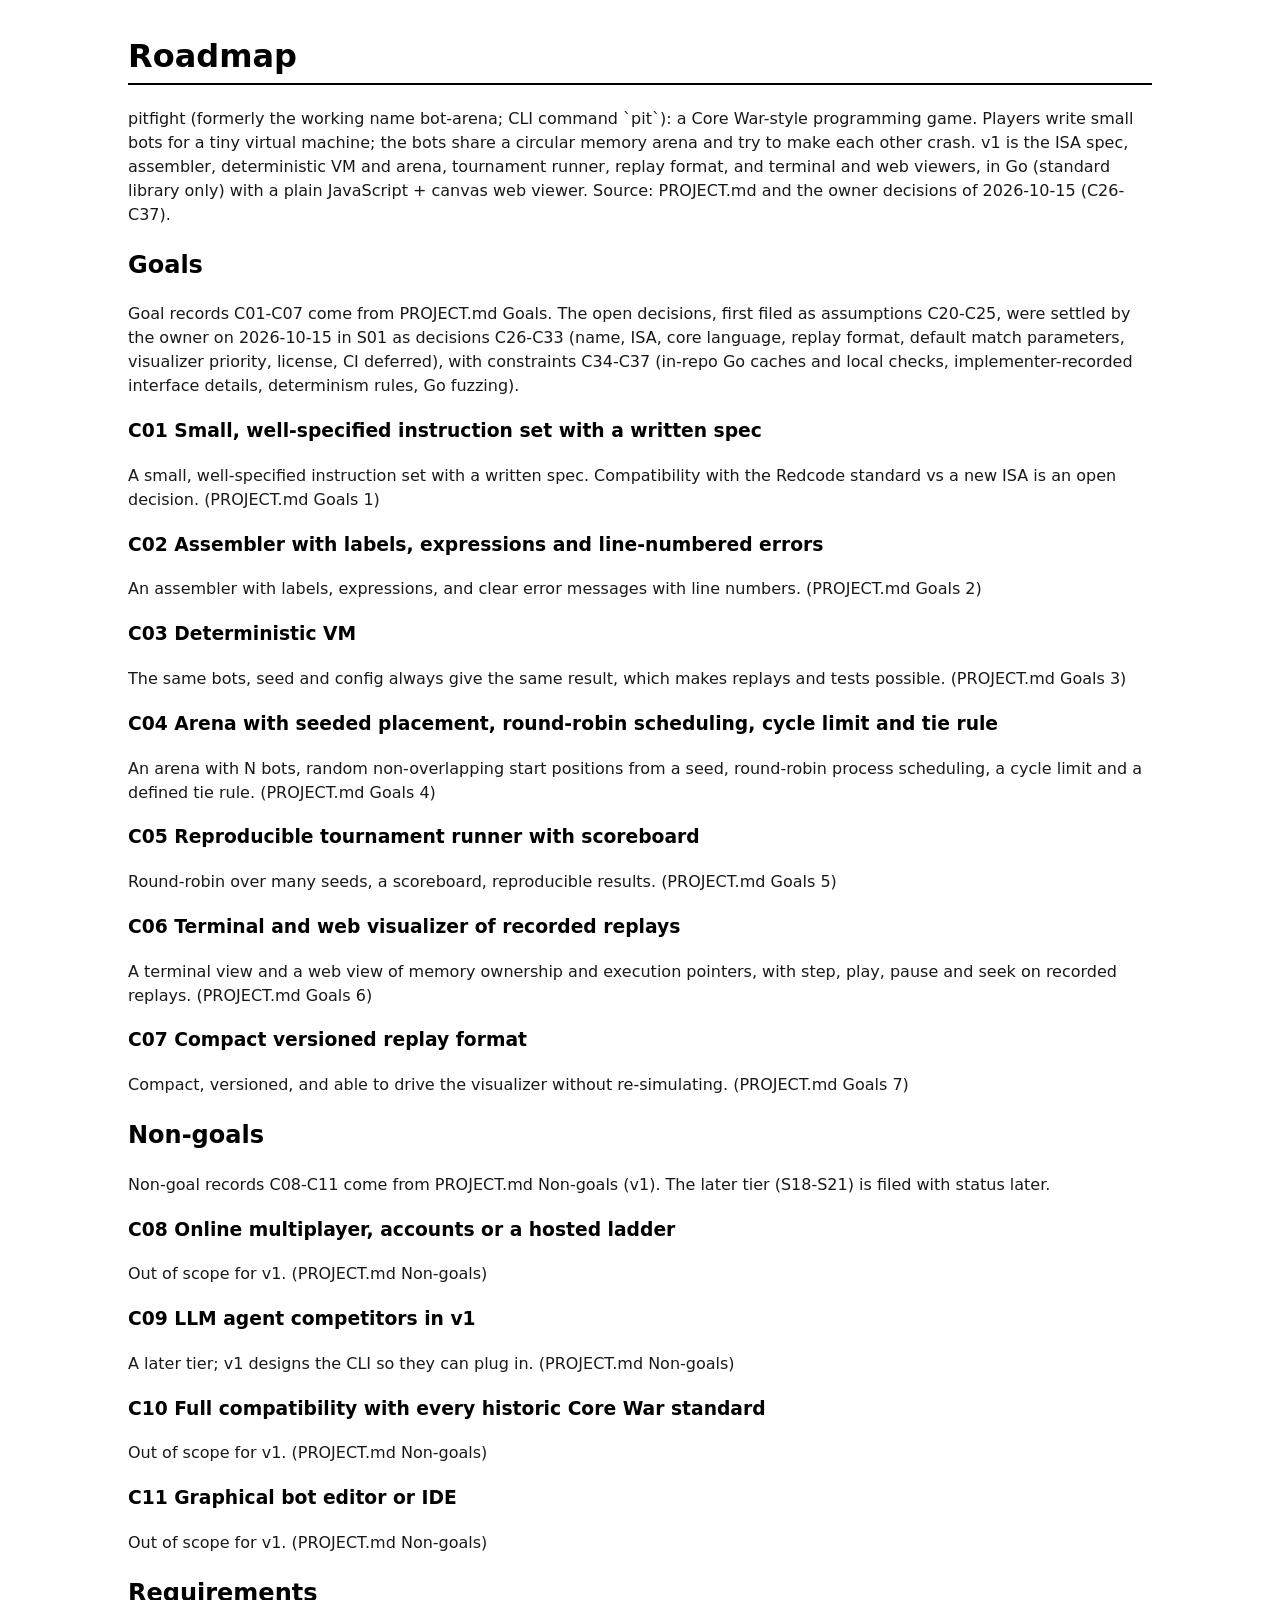
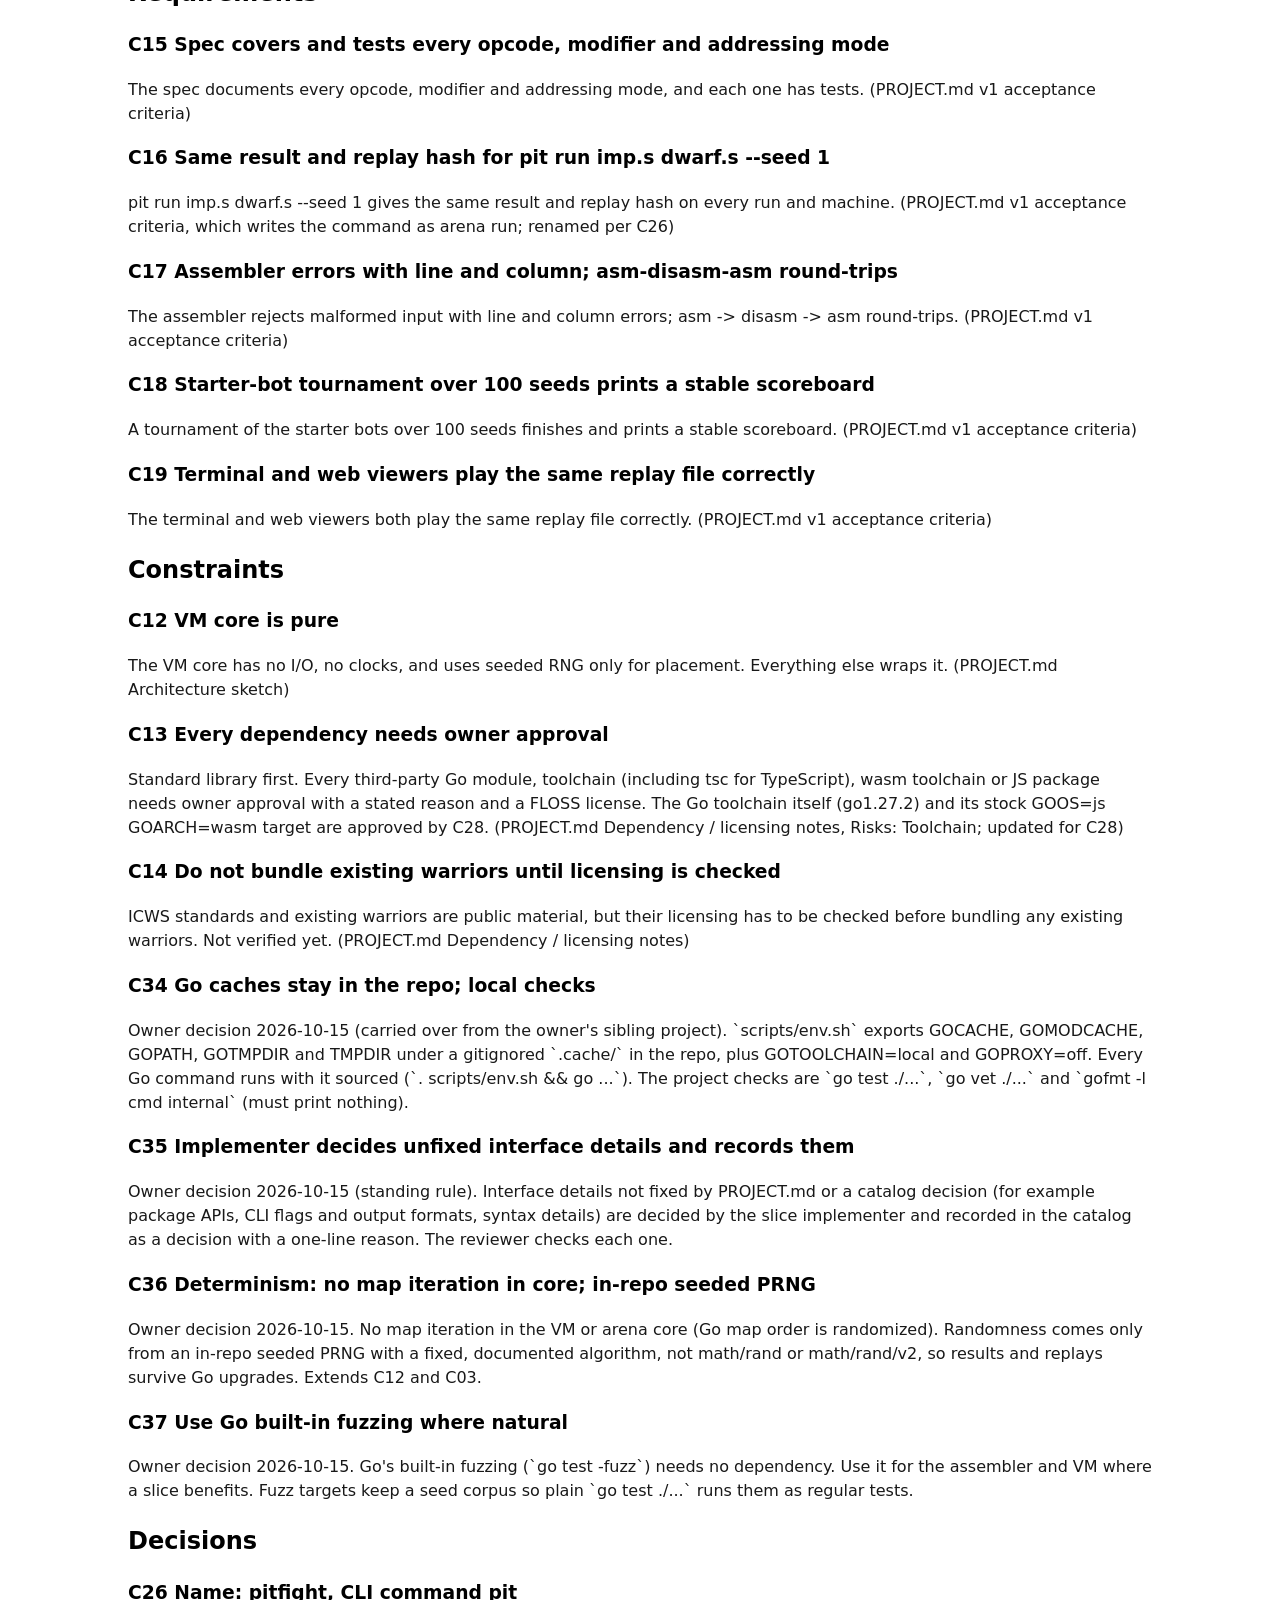
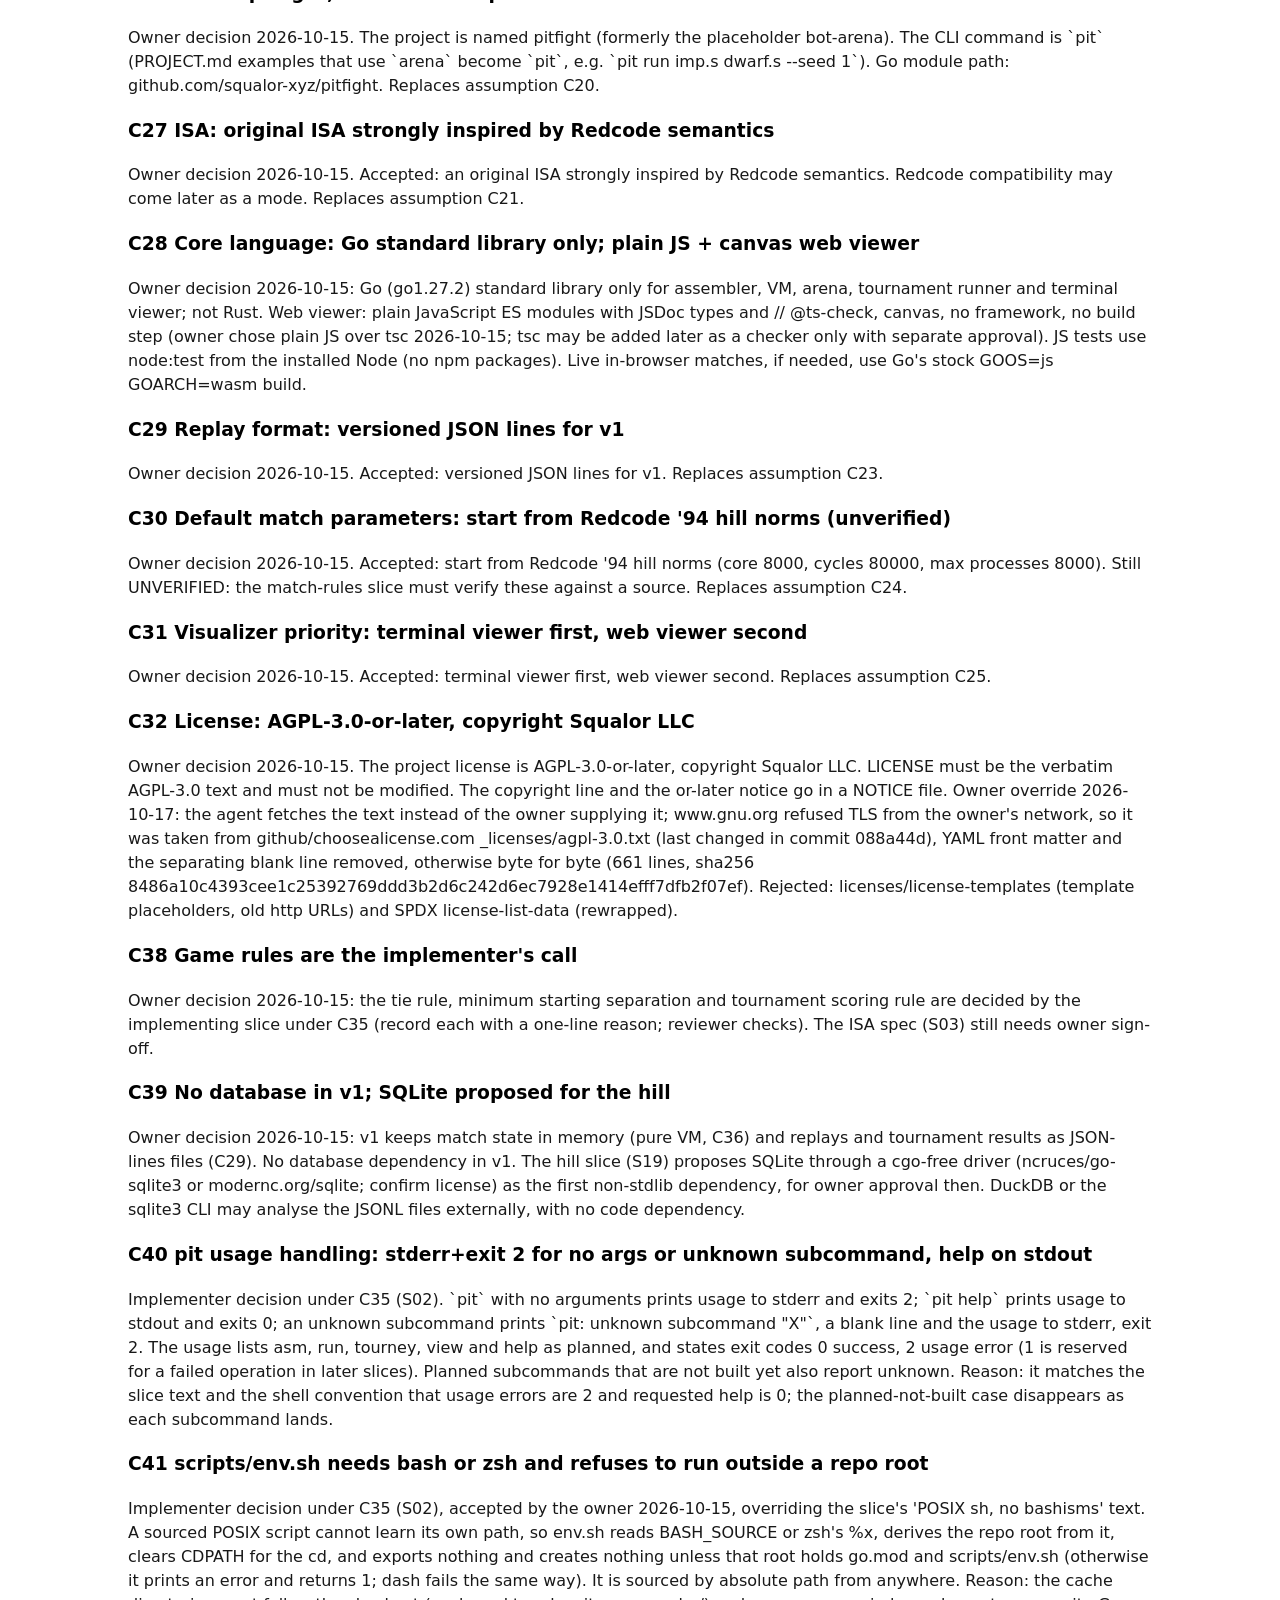
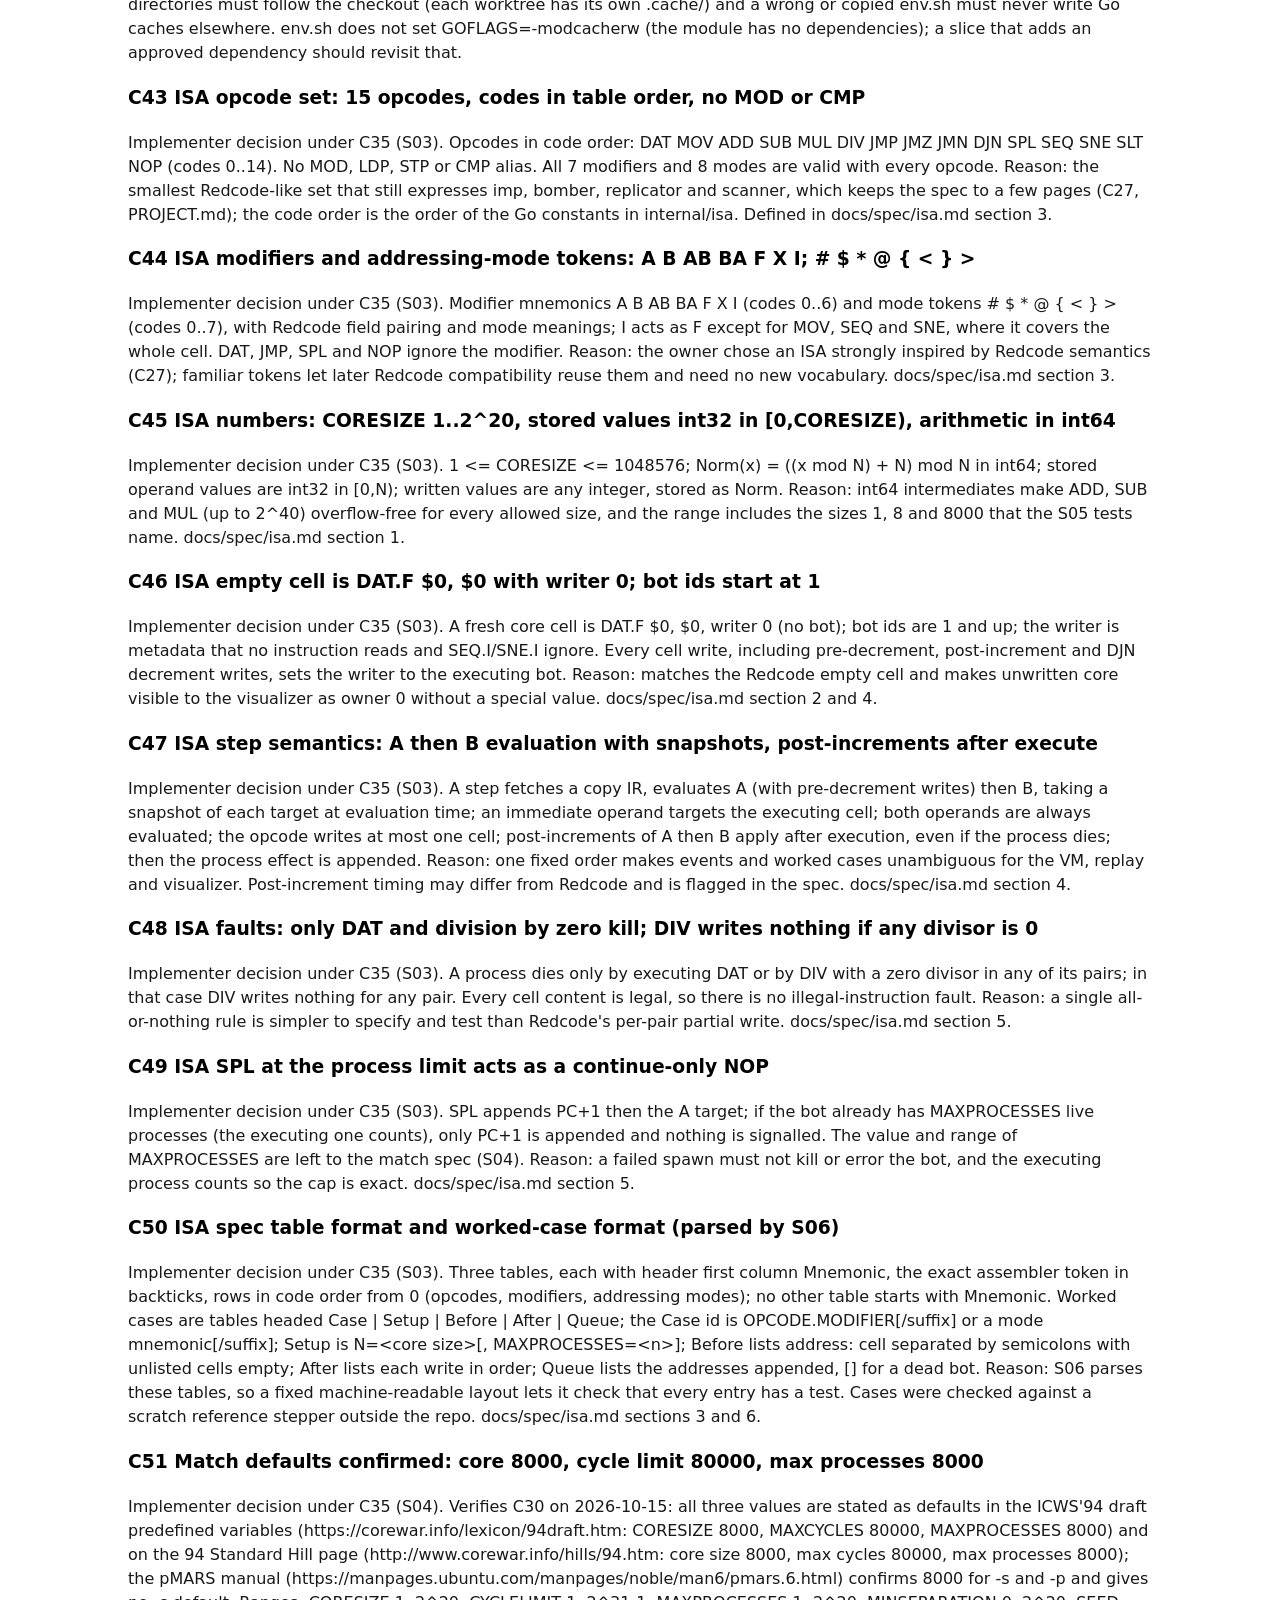
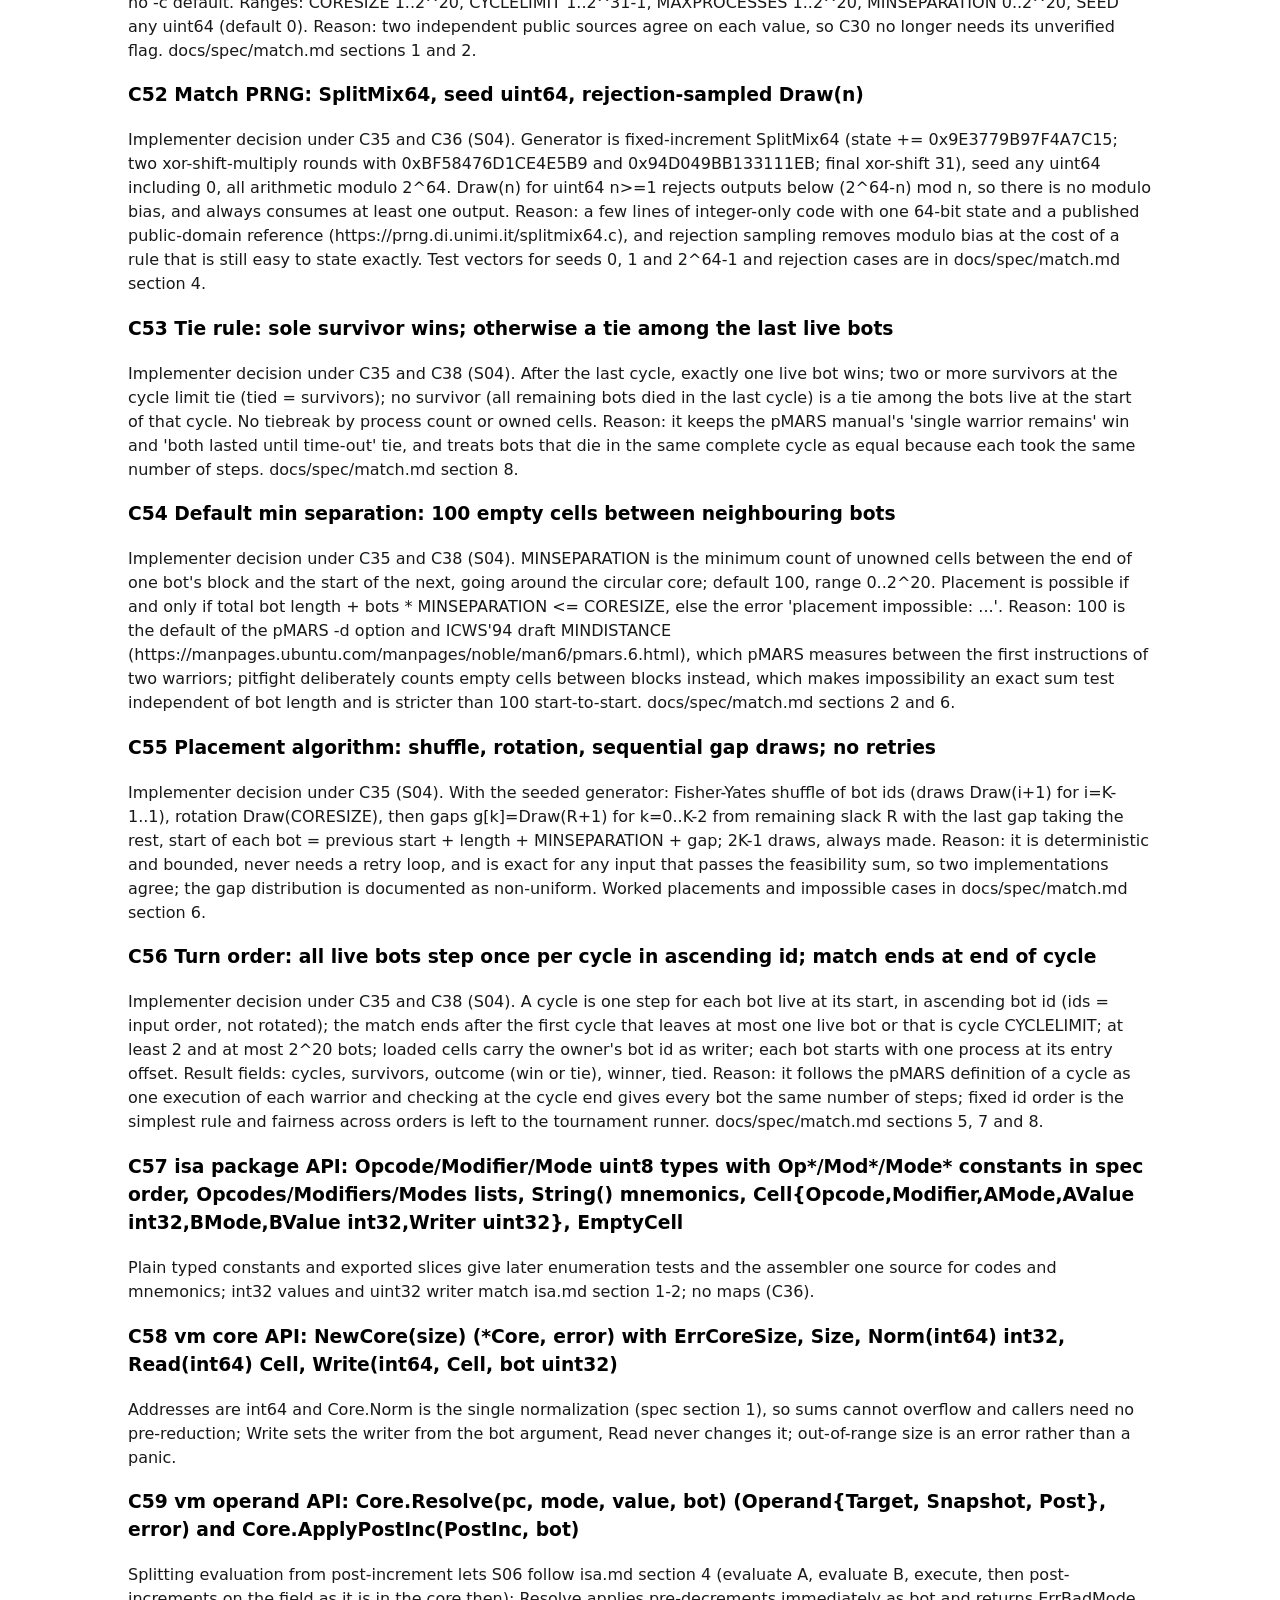
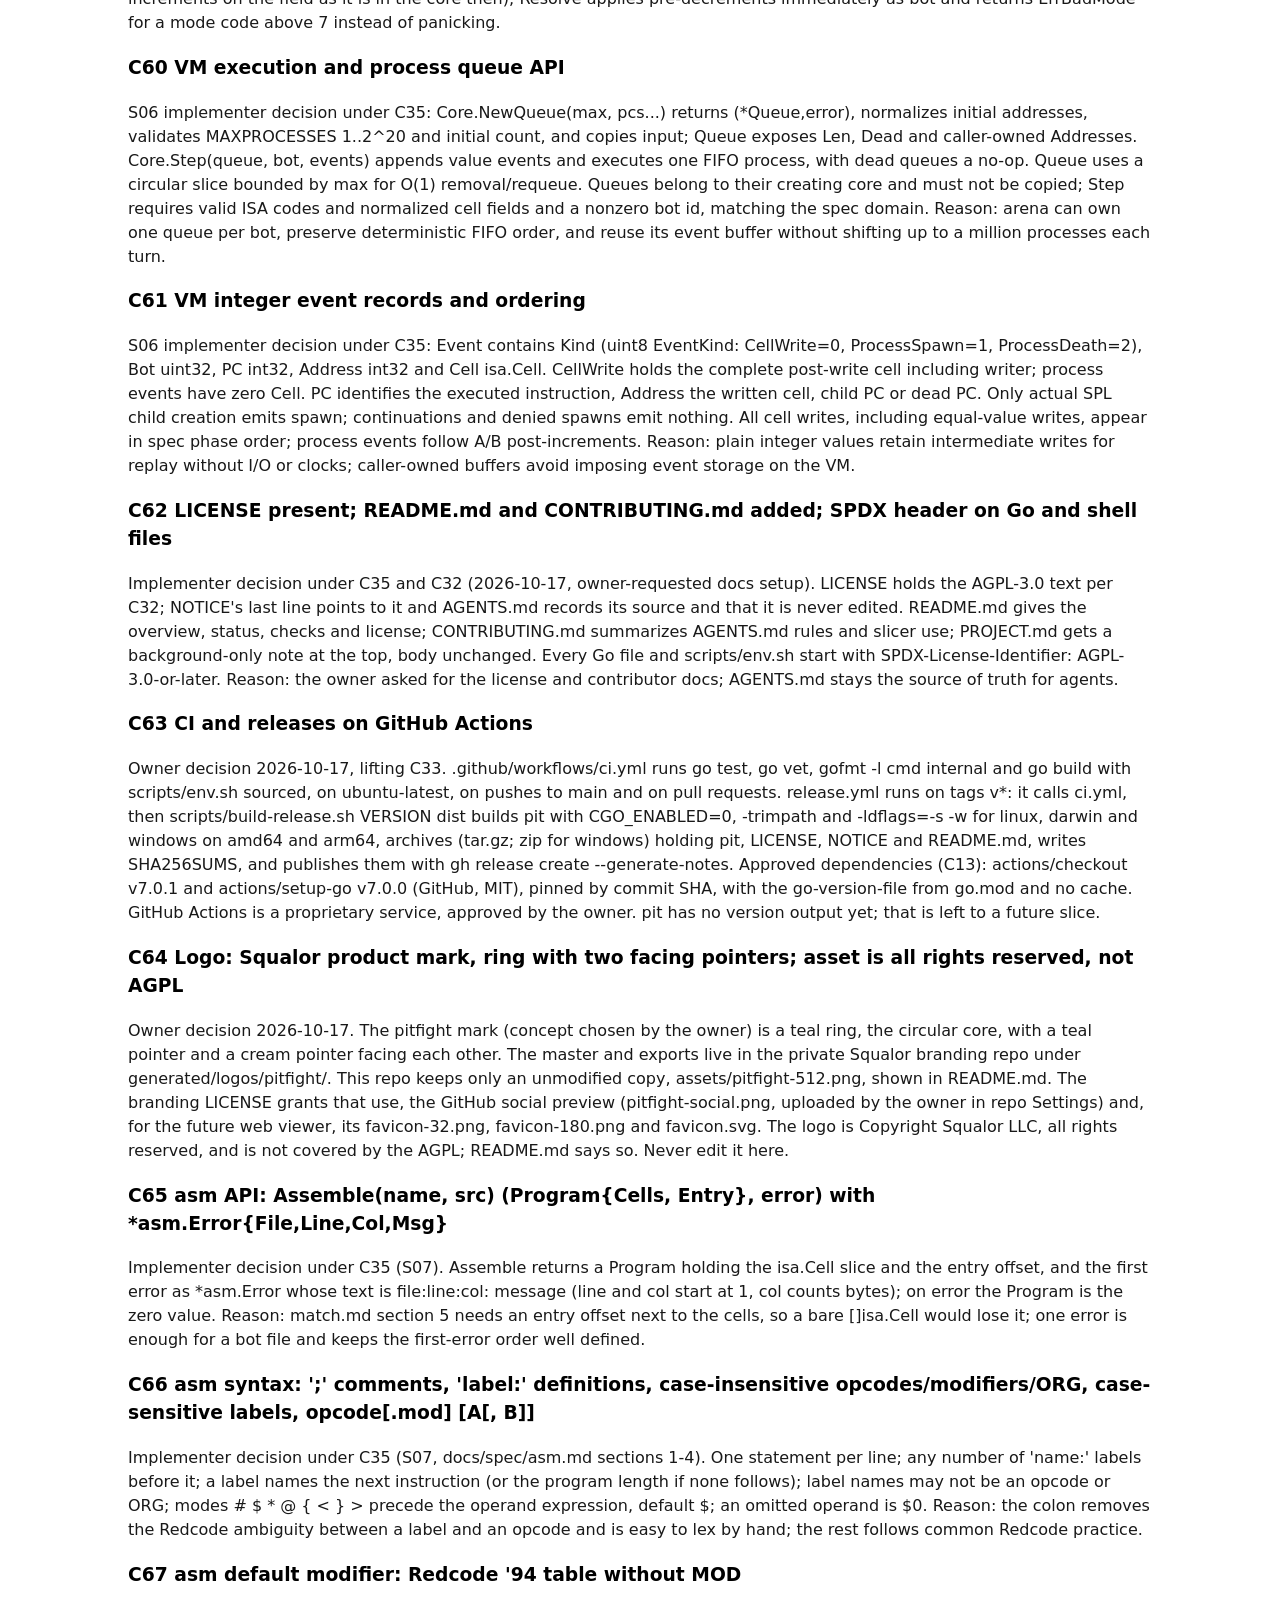
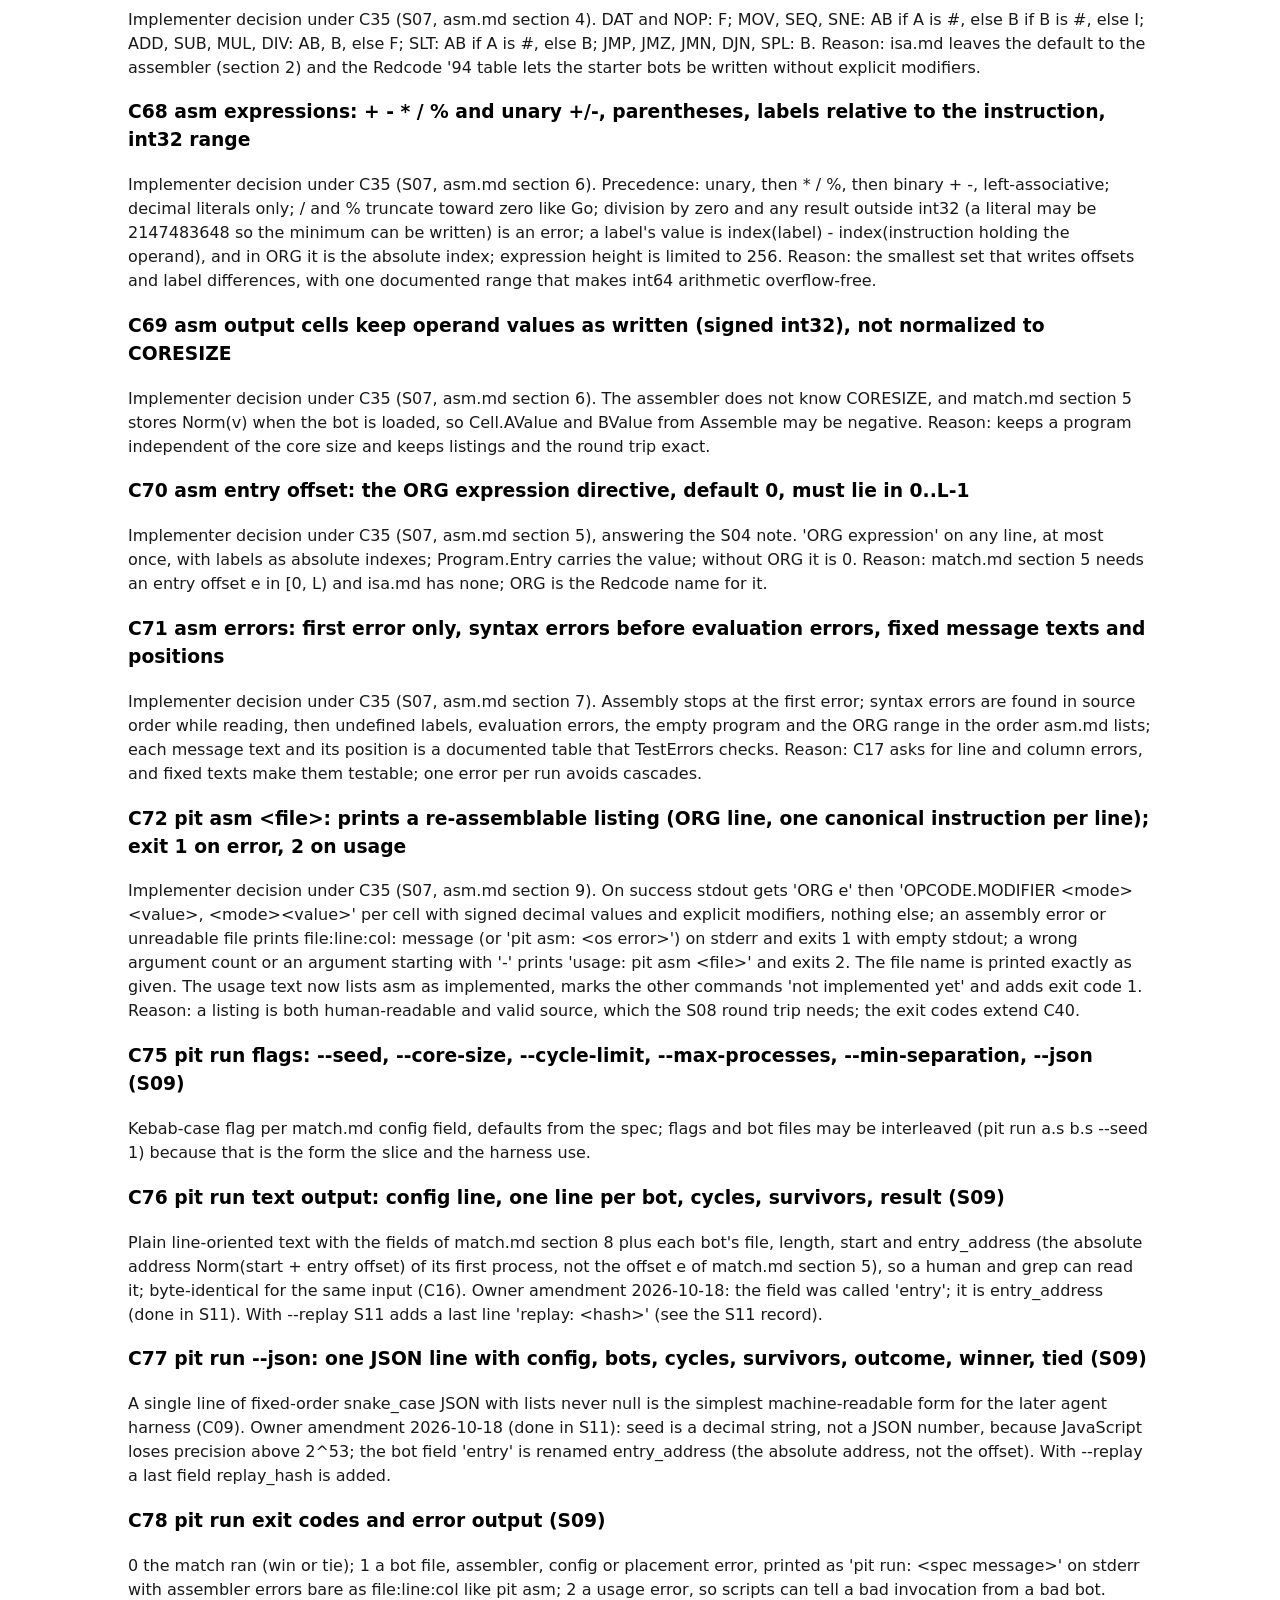
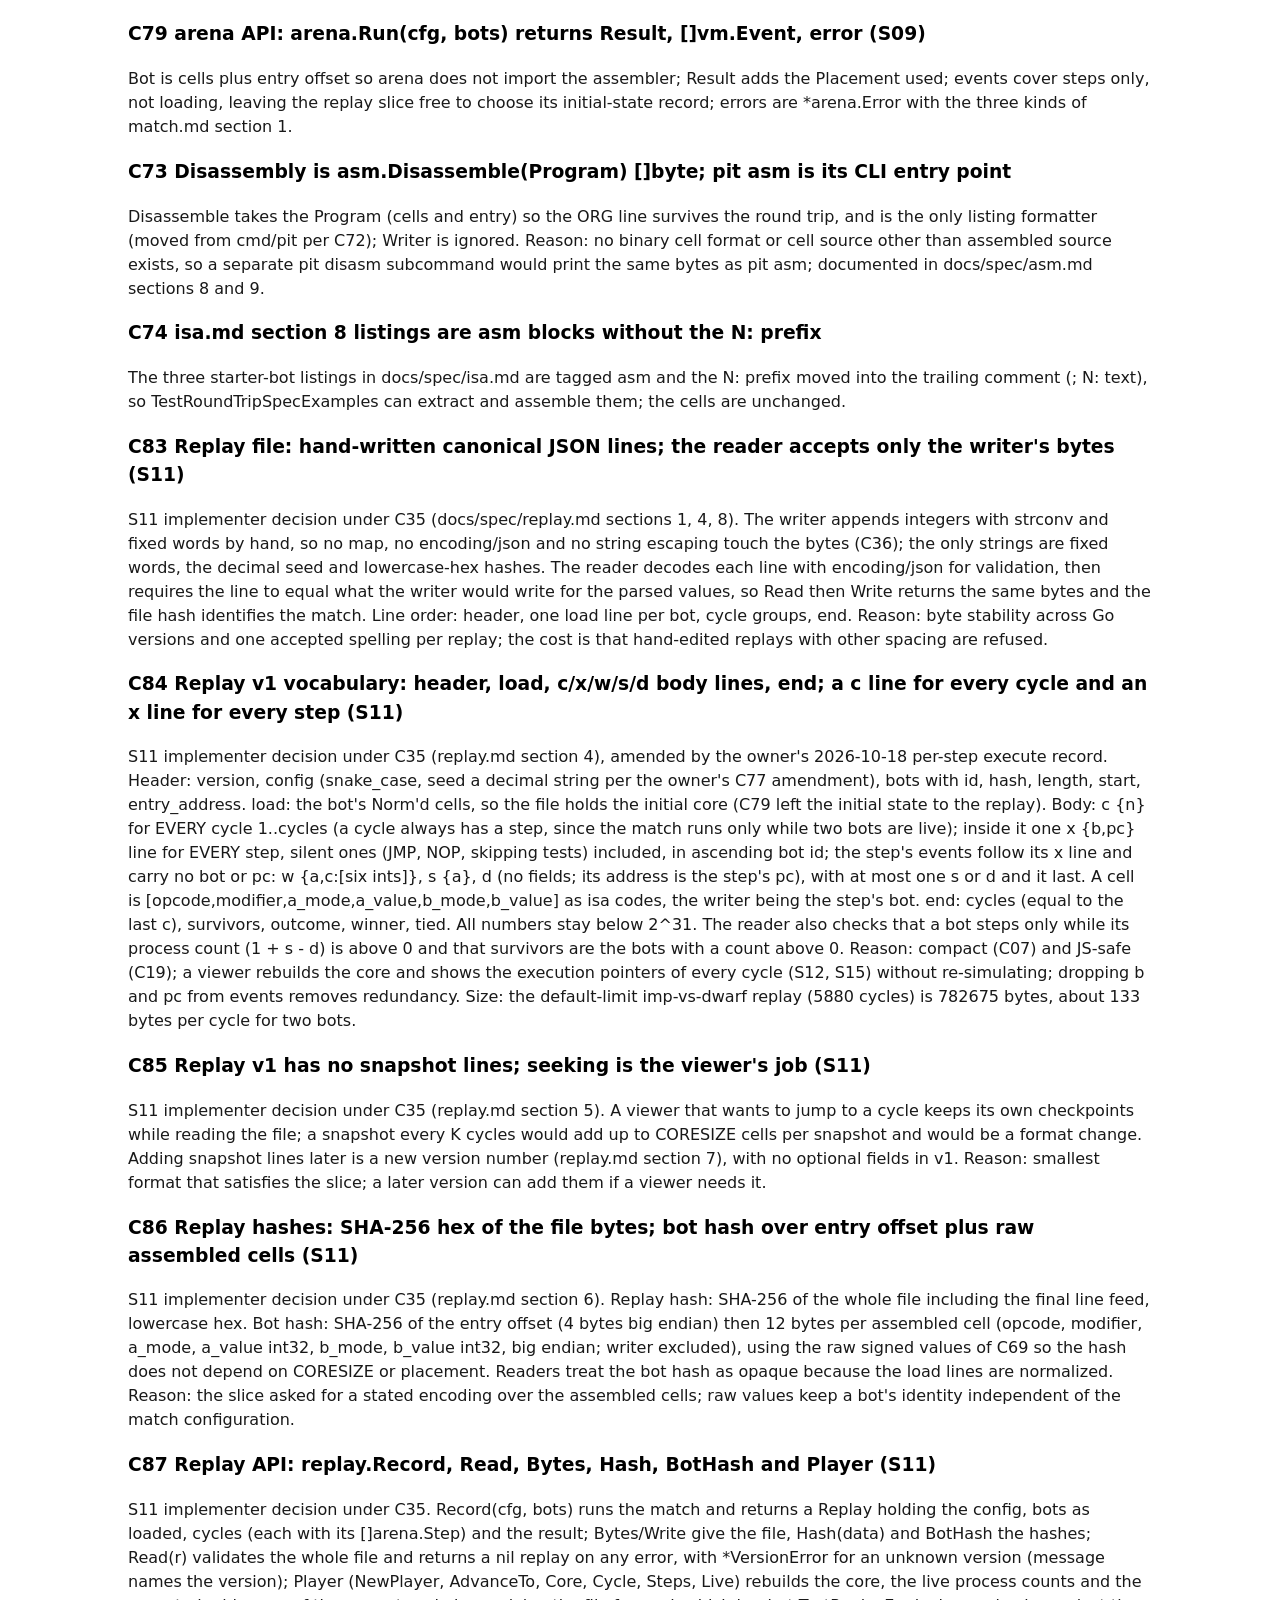
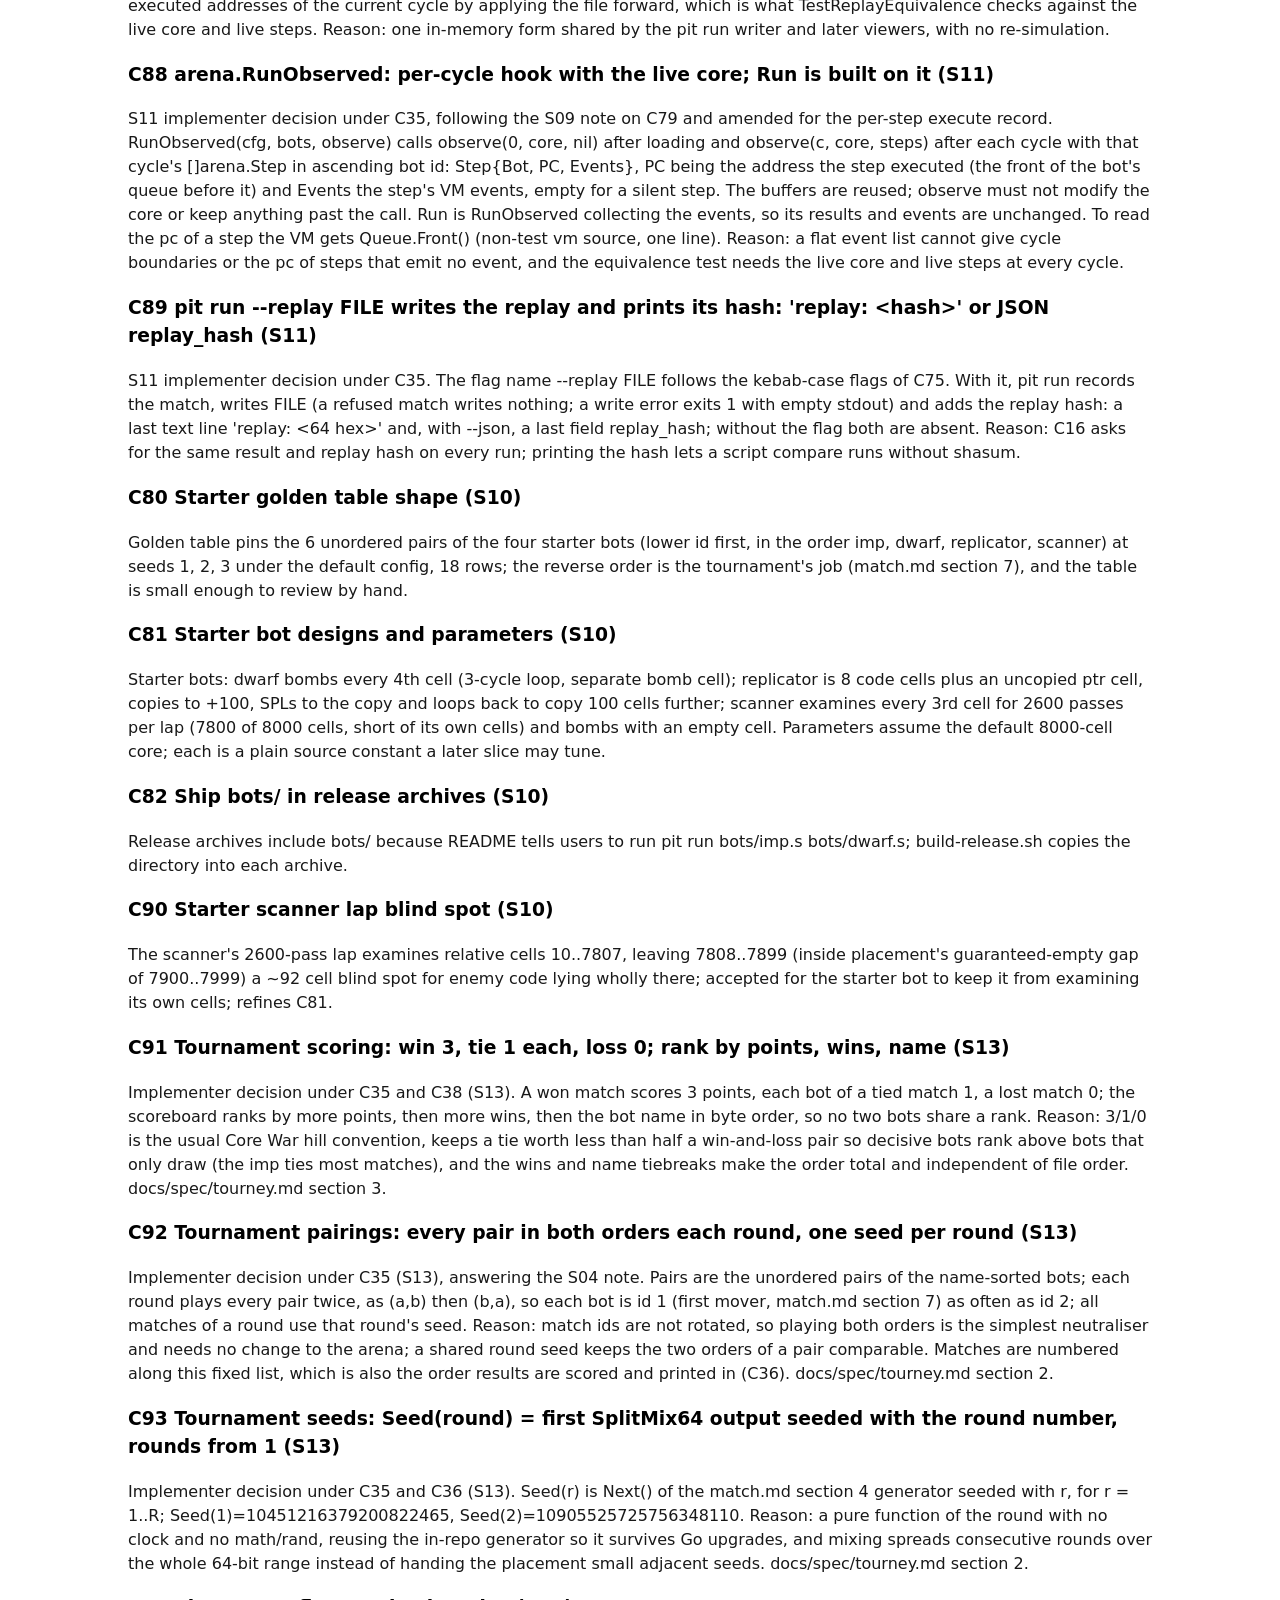
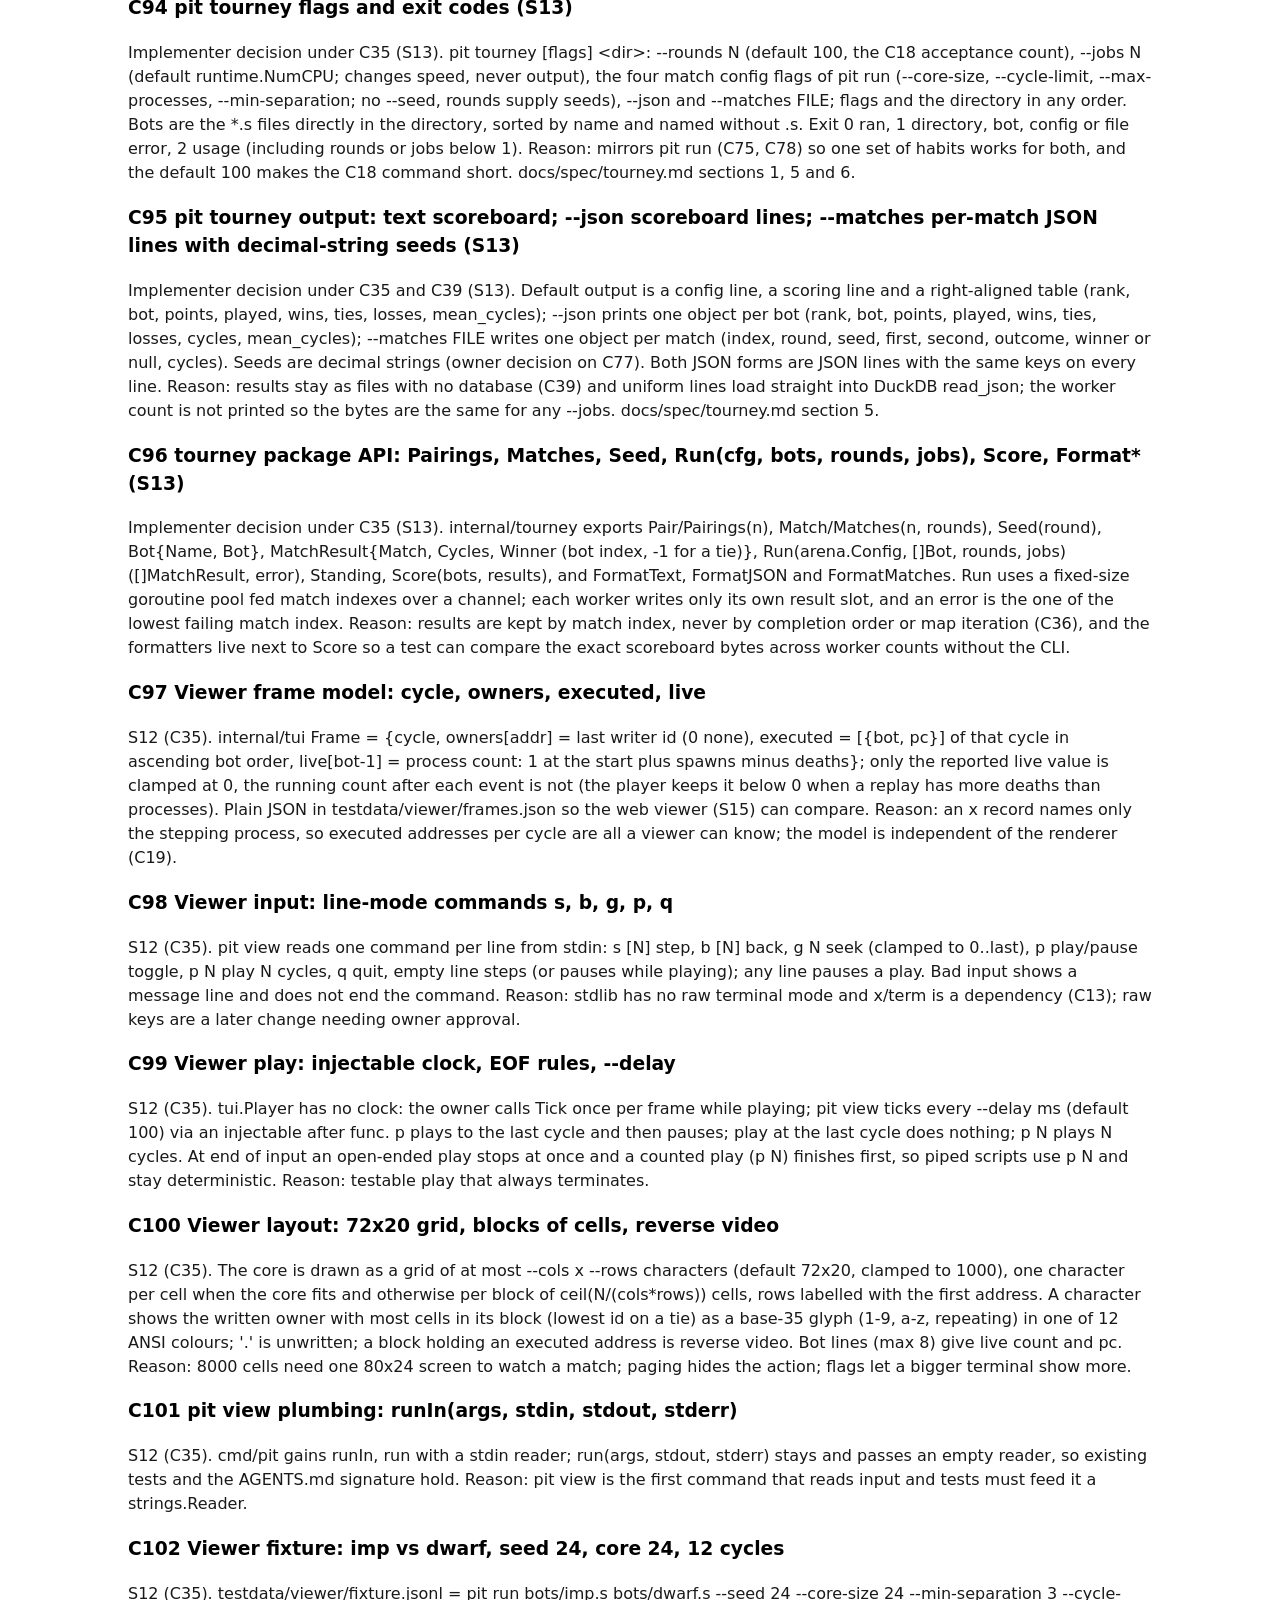
<file: .slicer/render/ROADMAP.html>
<!-- GENERATED by slicer. Source: .slicer/index.json. Render format: 1. Run `slicer render` after editing; `slicer check` fails if this file is stale. Do not edit. -->
<!DOCTYPE html>
<html lang="en"><head><meta charset="utf-8">
<meta name="viewport" content="width=device-width, initial-scale=1">
<title>Roadmap</title>
<style>
  :root { color-scheme: light dark; }
  body { font-family: system-ui, sans-serif; max-width: 64rem; margin: 2rem auto;
         padding: 0 1rem; line-height: 1.5; }
  h1 { border-bottom: 2px solid currentColor; padding-bottom: .2rem; }
  table { border-collapse: collapse; width: 100%; margin: 1rem 0; }
  th, td { text-align: left; padding: .3rem .5rem; border-bottom: 1px solid #8884;
           vertical-align: top; }
  .summary { opacity: .75; }
  .prose { opacity: .9; }
  tr.done { opacity: .55; }
  td.status { font-weight: 600; }
  tr.started td.status { color: #1a7f37; }
  tr.parked td.status, tr.retired td.status { color: #9a6700; }
  @media (prefers-color-scheme: dark) {
    th, td { border-bottom-color: #8886; }
    tr.started td.status { color: #3fb950; }
    tr.parked td.status, tr.retired td.status { color: #d29922; }
  }
</style>
</head><body>
<h1>Roadmap</h1>
<div class="prose"><p>pitfight (formerly the working name bot-arena; CLI command `pit`): a Core War-style programming game. Players write small bots for a tiny virtual machine; the bots share a circular memory arena and try to make each other crash. v1 is the ISA spec, assembler, deterministic VM and arena, tournament runner, replay format, and terminal and web viewers, in Go (standard library only) with a plain JavaScript + canvas web viewer. Source: PROJECT.md and the owner decisions of 2026-10-15 (C26-C37).</p></div>
<section><h2>Goals</h2>
<div class="prose"><p>Goal records C01-C07 come from PROJECT.md Goals. The open decisions, first filed as assumptions C20-C25, were settled by the owner on 2026-10-15 in S01 as decisions C26-C33 (name, ISA, core language, replay format, default match parameters, visualizer priority, license, CI deferred), with constraints C34-C37 (in-repo Go caches and local checks, implementer-recorded interface details, determinism rules, Go fuzzing).</p></div>
<h3>C01 Small, well-specified instruction set with a written spec</h3>
<div class="prose"><p>A small, well-specified instruction set with a written spec. Compatibility with the Redcode standard vs a new ISA is an open decision. (PROJECT.md Goals 1)</p></div>
<h3>C02 Assembler with labels, expressions and line-numbered errors</h3>
<div class="prose"><p>An assembler with labels, expressions, and clear error messages with line numbers. (PROJECT.md Goals 2)</p></div>
<h3>C03 Deterministic VM</h3>
<div class="prose"><p>The same bots, seed and config always give the same result, which makes replays and tests possible. (PROJECT.md Goals 3)</p></div>
<h3>C04 Arena with seeded placement, round-robin scheduling, cycle limit and tie rule</h3>
<div class="prose"><p>An arena with N bots, random non-overlapping start positions from a seed, round-robin process scheduling, a cycle limit and a defined tie rule. (PROJECT.md Goals 4)</p></div>
<h3>C05 Reproducible tournament runner with scoreboard</h3>
<div class="prose"><p>Round-robin over many seeds, a scoreboard, reproducible results. (PROJECT.md Goals 5)</p></div>
<h3>C06 Terminal and web visualizer of recorded replays</h3>
<div class="prose"><p>A terminal view and a web view of memory ownership and execution pointers, with step, play, pause and seek on recorded replays. (PROJECT.md Goals 6)</p></div>
<h3>C07 Compact versioned replay format</h3>
<div class="prose"><p>Compact, versioned, and able to drive the visualizer without re-simulating. (PROJECT.md Goals 7)</p></div>
</section>
<section><h2>Non-goals</h2>
<div class="prose"><p>Non-goal records C08-C11 come from PROJECT.md Non-goals (v1). The later tier (S18-S21) is filed with status later.</p></div>
<h3>C08 Online multiplayer, accounts or a hosted ladder</h3>
<div class="prose"><p>Out of scope for v1. (PROJECT.md Non-goals)</p></div>
<h3>C09 LLM agent competitors in v1</h3>
<div class="prose"><p>A later tier; v1 designs the CLI so they can plug in. (PROJECT.md Non-goals)</p></div>
<h3>C10 Full compatibility with every historic Core War standard</h3>
<div class="prose"><p>Out of scope for v1. (PROJECT.md Non-goals)</p></div>
<h3>C11 Graphical bot editor or IDE</h3>
<div class="prose"><p>Out of scope for v1. (PROJECT.md Non-goals)</p></div>
</section>
<section><h2>Requirements</h2>
<h3>C15 Spec covers and tests every opcode, modifier and addressing mode</h3>
<div class="prose"><p>The spec documents every opcode, modifier and addressing mode, and each one has tests. (PROJECT.md v1 acceptance criteria)</p></div>
<h3>C16 Same result and replay hash for pit run imp.s dwarf.s --seed 1</h3>
<div class="prose"><p>pit run imp.s dwarf.s --seed 1 gives the same result and replay hash on every run and machine. (PROJECT.md v1 acceptance criteria, which writes the command as arena run; renamed per C26)</p></div>
<h3>C17 Assembler errors with line and column; asm-disasm-asm round-trips</h3>
<div class="prose"><p>The assembler rejects malformed input with line and column errors; asm -&gt; disasm -&gt; asm round-trips. (PROJECT.md v1 acceptance criteria)</p></div>
<h3>C18 Starter-bot tournament over 100 seeds prints a stable scoreboard</h3>
<div class="prose"><p>A tournament of the starter bots over 100 seeds finishes and prints a stable scoreboard. (PROJECT.md v1 acceptance criteria)</p></div>
<h3>C19 Terminal and web viewers play the same replay file correctly</h3>
<div class="prose"><p>The terminal and web viewers both play the same replay file correctly. (PROJECT.md v1 acceptance criteria)</p></div>
</section>
<section><h2>Constraints</h2>
<h3>C12 VM core is pure</h3>
<div class="prose"><p>The VM core has no I/O, no clocks, and uses seeded RNG only for placement. Everything else wraps it. (PROJECT.md Architecture sketch)</p></div>
<h3>C13 Every dependency needs owner approval</h3>
<div class="prose"><p>Standard library first. Every third-party Go module, toolchain (including tsc for TypeScript), wasm toolchain or JS package needs owner approval with a stated reason and a FLOSS license. The Go toolchain itself (go1.27.2) and its stock GOOS=js GOARCH=wasm target are approved by C28. (PROJECT.md Dependency / licensing notes, Risks: Toolchain; updated for C28)</p></div>
<h3>C14 Do not bundle existing warriors until licensing is checked</h3>
<div class="prose"><p>ICWS standards and existing warriors are public material, but their licensing has to be checked before bundling any existing warriors. Not verified yet. (PROJECT.md Dependency / licensing notes)</p></div>
<h3>C34 Go caches stay in the repo; local checks</h3>
<div class="prose"><p>Owner decision 2026-10-15 (carried over from the owner&#x27;s sibling project). `scripts/env.sh` exports GOCACHE, GOMODCACHE, GOPATH, GOTMPDIR and TMPDIR under a gitignored `.cache/` in the repo, plus GOTOOLCHAIN=local and GOPROXY=off. Every Go command runs with it sourced (`. scripts/env.sh &amp;&amp; go ...`). The project checks are `go test ./...`, `go vet ./...` and `gofmt -l cmd internal` (must print nothing).</p></div>
<h3>C35 Implementer decides unfixed interface details and records them</h3>
<div class="prose"><p>Owner decision 2026-10-15 (standing rule). Interface details not fixed by PROJECT.md or a catalog decision (for example package APIs, CLI flags and output formats, syntax details) are decided by the slice implementer and recorded in the catalog as a decision with a one-line reason. The reviewer checks each one.</p></div>
<h3>C36 Determinism: no map iteration in core; in-repo seeded PRNG</h3>
<div class="prose"><p>Owner decision 2026-10-15. No map iteration in the VM or arena core (Go map order is randomized). Randomness comes only from an in-repo seeded PRNG with a fixed, documented algorithm, not math/rand or math/rand/v2, so results and replays survive Go upgrades. Extends C12 and C03.</p></div>
<h3>C37 Use Go built-in fuzzing where natural</h3>
<div class="prose"><p>Owner decision 2026-10-15. Go&#x27;s built-in fuzzing (`go test -fuzz`) needs no dependency. Use it for the assembler and VM where a slice benefits. Fuzz targets keep a seed corpus so plain `go test ./...` runs them as regular tests.</p></div>
</section>
<section><h2>Decisions</h2>
<h3>C26 Name: pitfight, CLI command pit</h3>
<div class="prose"><p>Owner decision 2026-10-15. The project is named pitfight (formerly the placeholder bot-arena). The CLI command is `pit` (PROJECT.md examples that use `arena` become `pit`, e.g. `pit run imp.s dwarf.s --seed 1`). Go module path: github.com/squalor-xyz/pitfight. Replaces assumption C20.</p></div>
<h3>C27 ISA: original ISA strongly inspired by Redcode semantics</h3>
<div class="prose"><p>Owner decision 2026-10-15. Accepted: an original ISA strongly inspired by Redcode semantics. Redcode compatibility may come later as a mode. Replaces assumption C21.</p></div>
<h3>C28 Core language: Go standard library only; plain JS + canvas web viewer</h3>
<div class="prose"><p>Owner decision 2026-10-15: Go (go1.27.2) standard library only for assembler, VM, arena, tournament runner and terminal viewer; not Rust. Web viewer: plain JavaScript ES modules with JSDoc types and // @ts-check, canvas, no framework, no build step (owner chose plain JS over tsc 2026-10-15; tsc may be added later as a checker only with separate approval). JS tests use node:test from the installed Node (no npm packages). Live in-browser matches, if needed, use Go&#x27;s stock GOOS=js GOARCH=wasm build.</p></div>
<h3>C29 Replay format: versioned JSON lines for v1</h3>
<div class="prose"><p>Owner decision 2026-10-15. Accepted: versioned JSON lines for v1. Replaces assumption C23.</p></div>
<h3>C30 Default match parameters: start from Redcode &#x27;94 hill norms (unverified)</h3>
<div class="prose"><p>Owner decision 2026-10-15. Accepted: start from Redcode &#x27;94 hill norms (core 8000, cycles 80000, max processes 8000). Still UNVERIFIED: the match-rules slice must verify these against a source. Replaces assumption C24.</p></div>
<h3>C31 Visualizer priority: terminal viewer first, web viewer second</h3>
<div class="prose"><p>Owner decision 2026-10-15. Accepted: terminal viewer first, web viewer second. Replaces assumption C25.</p></div>
<h3>C32 License: AGPL-3.0-or-later, copyright Squalor LLC</h3>
<div class="prose"><p>Owner decision 2026-10-15. The project license is AGPL-3.0-or-later, copyright Squalor LLC. LICENSE must be the verbatim AGPL-3.0 text and must not be modified. The copyright line and the or-later notice go in a NOTICE file. Owner override 2026-10-17: the agent fetches the text instead of the owner supplying it; www.gnu.org refused TLS from the owner&#x27;s network, so it was taken from github/choosealicense.com _licenses/agpl-3.0.txt (last changed in commit 088a44d), YAML front matter and the separating blank line removed, otherwise byte for byte (661 lines, sha256 8486a10c4393cee1c25392769ddd3b2d6c242d6ec7928e1414efff7dfb2f07ef). Rejected: licenses/license-templates (template placeholders, old http URLs) and SPDX license-list-data (rewrapped).</p></div>
<h3>C38 Game rules are the implementer&#x27;s call</h3>
<div class="prose"><p>Owner decision 2026-10-15: the tie rule, minimum starting separation and tournament scoring rule are decided by the implementing slice under C35 (record each with a one-line reason; reviewer checks). The ISA spec (S03) still needs owner sign-off.</p></div>
<h3>C39 No database in v1; SQLite proposed for the hill</h3>
<div class="prose"><p>Owner decision 2026-10-15: v1 keeps match state in memory (pure VM, C36) and replays and tournament results as JSON-lines files (C29). No database dependency in v1. The hill slice (S19) proposes SQLite through a cgo-free driver (ncruces/go-sqlite3 or modernc.org/sqlite; confirm license) as the first non-stdlib dependency, for owner approval then. DuckDB or the sqlite3 CLI may analyse the JSONL files externally, with no code dependency.</p></div>
<h3>C40 pit usage handling: stderr+exit 2 for no args or unknown subcommand, help on stdout</h3>
<div class="prose"><p>Implementer decision under C35 (S02). `pit` with no arguments prints usage to stderr and exits 2; `pit help` prints usage to stdout and exits 0; an unknown subcommand prints `pit: unknown subcommand &quot;X&quot;`, a blank line and the usage to stderr, exit 2. The usage lists asm, run, tourney, view and help as planned, and states exit codes 0 success, 2 usage error (1 is reserved for a failed operation in later slices). Planned subcommands that are not built yet also report unknown. Reason: it matches the slice text and the shell convention that usage errors are 2 and requested help is 0; the planned-not-built case disappears as each subcommand lands.</p></div>
<h3>C41 scripts/env.sh needs bash or zsh and refuses to run outside a repo root</h3>
<div class="prose"><p>Implementer decision under C35 (S02), accepted by the owner 2026-10-15, overriding the slice&#x27;s &#x27;POSIX sh, no bashisms&#x27; text. A sourced POSIX script cannot learn its own path, so env.sh reads BASH_SOURCE or zsh&#x27;s %x, derives the repo root from it, clears CDPATH for the cd, and exports nothing and creates nothing unless that root holds go.mod and scripts/env.sh (otherwise it prints an error and returns 1; dash fails the same way). It is sourced by absolute path from anywhere. Reason: the cache directories must follow the checkout (each worktree has its own .cache/) and a wrong or copied env.sh must never write Go caches elsewhere. env.sh does not set GOFLAGS=-modcacherw (the module has no dependencies); a slice that adds an approved dependency should revisit that.</p></div>
<h3>C43 ISA opcode set: 15 opcodes, codes in table order, no MOD or CMP</h3>
<div class="prose"><p>Implementer decision under C35 (S03). Opcodes in code order: DAT MOV ADD SUB MUL DIV JMP JMZ JMN DJN SPL SEQ SNE SLT NOP (codes 0..14). No MOD, LDP, STP or CMP alias. All 7 modifiers and 8 modes are valid with every opcode. Reason: the smallest Redcode-like set that still expresses imp, bomber, replicator and scanner, which keeps the spec to a few pages (C27, PROJECT.md); the code order is the order of the Go constants in internal/isa. Defined in docs/spec/isa.md section 3.</p></div>
<h3>C44 ISA modifiers and addressing-mode tokens: A B AB BA F X I; # $ * @ { &lt; } &gt;</h3>
<div class="prose"><p>Implementer decision under C35 (S03). Modifier mnemonics A B AB BA F X I (codes 0..6) and mode tokens # $ * @ { &lt; } &gt; (codes 0..7), with Redcode field pairing and mode meanings; I acts as F except for MOV, SEQ and SNE, where it covers the whole cell. DAT, JMP, SPL and NOP ignore the modifier. Reason: the owner chose an ISA strongly inspired by Redcode semantics (C27); familiar tokens let later Redcode compatibility reuse them and need no new vocabulary. docs/spec/isa.md section 3.</p></div>
<h3>C45 ISA numbers: CORESIZE 1..2^20, stored values int32 in [0,CORESIZE), arithmetic in int64</h3>
<div class="prose"><p>Implementer decision under C35 (S03). 1 &lt;= CORESIZE &lt;= 1048576; Norm(x) = ((x mod N) + N) mod N in int64; stored operand values are int32 in [0,N); written values are any integer, stored as Norm. Reason: int64 intermediates make ADD, SUB and MUL (up to 2^40) overflow-free for every allowed size, and the range includes the sizes 1, 8 and 8000 that the S05 tests name. docs/spec/isa.md section 1.</p></div>
<h3>C46 ISA empty cell is DAT.F $0, $0 with writer 0; bot ids start at 1</h3>
<div class="prose"><p>Implementer decision under C35 (S03). A fresh core cell is DAT.F $0, $0, writer 0 (no bot); bot ids are 1 and up; the writer is metadata that no instruction reads and SEQ.I/SNE.I ignore. Every cell write, including pre-decrement, post-increment and DJN decrement writes, sets the writer to the executing bot. Reason: matches the Redcode empty cell and makes unwritten core visible to the visualizer as owner 0 without a special value. docs/spec/isa.md section 2 and 4.</p></div>
<h3>C47 ISA step semantics: A then B evaluation with snapshots, post-increments after execute</h3>
<div class="prose"><p>Implementer decision under C35 (S03). A step fetches a copy IR, evaluates A (with pre-decrement writes) then B, taking a snapshot of each target at evaluation time; an immediate operand targets the executing cell; both operands are always evaluated; the opcode writes at most one cell; post-increments of A then B apply after execution, even if the process dies; then the process effect is appended. Reason: one fixed order makes events and worked cases unambiguous for the VM, replay and visualizer. Post-increment timing may differ from Redcode and is flagged in the spec. docs/spec/isa.md section 4.</p></div>
<h3>C48 ISA faults: only DAT and division by zero kill; DIV writes nothing if any divisor is 0</h3>
<div class="prose"><p>Implementer decision under C35 (S03). A process dies only by executing DAT or by DIV with a zero divisor in any of its pairs; in that case DIV writes nothing for any pair. Every cell content is legal, so there is no illegal-instruction fault. Reason: a single all-or-nothing rule is simpler to specify and test than Redcode&#x27;s per-pair partial write. docs/spec/isa.md section 5.</p></div>
<h3>C49 ISA SPL at the process limit acts as a continue-only NOP</h3>
<div class="prose"><p>Implementer decision under C35 (S03). SPL appends PC+1 then the A target; if the bot already has MAXPROCESSES live processes (the executing one counts), only PC+1 is appended and nothing is signalled. The value and range of MAXPROCESSES are left to the match spec (S04). Reason: a failed spawn must not kill or error the bot, and the executing process counts so the cap is exact. docs/spec/isa.md section 5.</p></div>
<h3>C50 ISA spec table format and worked-case format (parsed by S06)</h3>
<div class="prose"><p>Implementer decision under C35 (S03). Three tables, each with header first column Mnemonic, the exact assembler token in backticks, rows in code order from 0 (opcodes, modifiers, addressing modes); no other table starts with Mnemonic. Worked cases are tables headed Case | Setup | Before | After | Queue; the Case id is OPCODE.MODIFIER[/suffix] or a mode mnemonic[/suffix]; Setup is N=&lt;core size&gt;[, MAXPROCESSES=&lt;n&gt;]; Before lists address: cell separated by semicolons with unlisted cells empty; After lists each write in order; Queue lists the addresses appended, [] for a dead bot. Reason: S06 parses these tables, so a fixed machine-readable layout lets it check that every entry has a test. Cases were checked against a scratch reference stepper outside the repo. docs/spec/isa.md sections 3 and 6.</p></div>
<h3>C51 Match defaults confirmed: core 8000, cycle limit 80000, max processes 8000</h3>
<div class="prose"><p>Implementer decision under C35 (S04). Verifies C30 on 2026-10-15: all three values are stated as defaults in the ICWS&#x27;94 draft predefined variables (https://corewar.info/lexicon/94draft.htm: CORESIZE 8000, MAXCYCLES 80000, MAXPROCESSES 8000) and on the 94 Standard Hill page (http://www.corewar.info/hills/94.htm: core size 8000, max cycles 80000, max processes 8000); the pMARS manual (https://manpages.ubuntu.com/manpages/noble/man6/pmars.6.html) confirms 8000 for -s and -p and gives no -c default. Ranges: CORESIZE 1..2^20, CYCLELIMIT 1..2^31-1, MAXPROCESSES 1..2^20, MINSEPARATION 0..2^20, SEED any uint64 (default 0). Reason: two independent public sources agree on each value, so C30 no longer needs its unverified flag. docs/spec/match.md sections 1 and 2.</p></div>
<h3>C52 Match PRNG: SplitMix64, seed uint64, rejection-sampled Draw(n)</h3>
<div class="prose"><p>Implementer decision under C35 and C36 (S04). Generator is fixed-increment SplitMix64 (state += 0x9E3779B97F4A7C15; two xor-shift-multiply rounds with 0xBF58476D1CE4E5B9 and 0x94D049BB133111EB; final xor-shift 31), seed any uint64 including 0, all arithmetic modulo 2^64. Draw(n) for uint64 n&gt;=1 rejects outputs below (2^64-n) mod n, so there is no modulo bias, and always consumes at least one output. Reason: a few lines of integer-only code with one 64-bit state and a published public-domain reference (https://prng.di.unimi.it/splitmix64.c), and rejection sampling removes modulo bias at the cost of a rule that is still easy to state exactly. Test vectors for seeds 0, 1 and 2^64-1 and rejection cases are in docs/spec/match.md section 4.</p></div>
<h3>C53 Tie rule: sole survivor wins; otherwise a tie among the last live bots</h3>
<div class="prose"><p>Implementer decision under C35 and C38 (S04). After the last cycle, exactly one live bot wins; two or more survivors at the cycle limit tie (tied = survivors); no survivor (all remaining bots died in the last cycle) is a tie among the bots live at the start of that cycle. No tiebreak by process count or owned cells. Reason: it keeps the pMARS manual&#x27;s &#x27;single warrior remains&#x27; win and &#x27;both lasted until time-out&#x27; tie, and treats bots that die in the same complete cycle as equal because each took the same number of steps. docs/spec/match.md section 8.</p></div>
<h3>C54 Default min separation: 100 empty cells between neighbouring bots</h3>
<div class="prose"><p>Implementer decision under C35 and C38 (S04). MINSEPARATION is the minimum count of unowned cells between the end of one bot&#x27;s block and the start of the next, going around the circular core; default 100, range 0..2^20. Placement is possible if and only if total bot length + bots * MINSEPARATION &lt;= CORESIZE, else the error &#x27;placement impossible: ...&#x27;. Reason: 100 is the default of the pMARS -d option and ICWS&#x27;94 draft MINDISTANCE (https://manpages.ubuntu.com/manpages/noble/man6/pmars.6.html), which pMARS measures between the first instructions of two warriors; pitfight deliberately counts empty cells between blocks instead, which makes impossibility an exact sum test independent of bot length and is stricter than 100 start-to-start. docs/spec/match.md sections 2 and 6.</p></div>
<h3>C55 Placement algorithm: shuffle, rotation, sequential gap draws; no retries</h3>
<div class="prose"><p>Implementer decision under C35 (S04). With the seeded generator: Fisher-Yates shuffle of bot ids (draws Draw(i+1) for i=K-1..1), rotation Draw(CORESIZE), then gaps g[k]=Draw(R+1) for k=0..K-2 from remaining slack R with the last gap taking the rest, start of each bot = previous start + length + MINSEPARATION + gap; 2K-1 draws, always made. Reason: it is deterministic and bounded, never needs a retry loop, and is exact for any input that passes the feasibility sum, so two implementations agree; the gap distribution is documented as non-uniform. Worked placements and impossible cases in docs/spec/match.md section 6.</p></div>
<h3>C56 Turn order: all live bots step once per cycle in ascending id; match ends at end of cycle</h3>
<div class="prose"><p>Implementer decision under C35 and C38 (S04). A cycle is one step for each bot live at its start, in ascending bot id (ids = input order, not rotated); the match ends after the first cycle that leaves at most one live bot or that is cycle CYCLELIMIT; at least 2 and at most 2^20 bots; loaded cells carry the owner&#x27;s bot id as writer; each bot starts with one process at its entry offset. Result fields: cycles, survivors, outcome (win or tie), winner, tied. Reason: it follows the pMARS definition of a cycle as one execution of each warrior and checking at the cycle end gives every bot the same number of steps; fixed id order is the simplest rule and fairness across orders is left to the tournament runner. docs/spec/match.md sections 5, 7 and 8.</p></div>
<h3>C57 isa package API: Opcode/Modifier/Mode uint8 types with Op*/Mod*/Mode* constants in spec order, Opcodes/Modifiers/Modes lists, String() mnemonics, Cell{Opcode,Modifier,AMode,AValue int32,BMode,BValue int32,Writer uint32}, EmptyCell</h3>
<div class="prose"><p>Plain typed constants and exported slices give later enumeration tests and the assembler one source for codes and mnemonics; int32 values and uint32 writer match isa.md section 1-2; no maps (C36).</p></div>
<h3>C58 vm core API: NewCore(size) (*Core, error) with ErrCoreSize, Size, Norm(int64) int32, Read(int64) Cell, Write(int64, Cell, bot uint32)</h3>
<div class="prose"><p>Addresses are int64 and Core.Norm is the single normalization (spec section 1), so sums cannot overflow and callers need no pre-reduction; Write sets the writer from the bot argument, Read never changes it; out-of-range size is an error rather than a panic.</p></div>
<h3>C59 vm operand API: Core.Resolve(pc, mode, value, bot) (Operand{Target, Snapshot, Post}, error) and Core.ApplyPostInc(PostInc, bot)</h3>
<div class="prose"><p>Splitting evaluation from post-increment lets S06 follow isa.md section 4 (evaluate A, evaluate B, execute, then post-increments on the field as it is in the core then); Resolve applies pre-decrements immediately as bot and returns ErrBadMode for a mode code above 7 instead of panicking.</p></div>
<h3>C60 VM execution and process queue API</h3>
<div class="prose"><p>S06 implementer decision under C35: Core.NewQueue(max, pcs...) returns (*Queue,error), normalizes initial addresses, validates MAXPROCESSES 1..2^20 and initial count, and copies input; Queue exposes Len, Dead and caller-owned Addresses. Core.Step(queue, bot, events) appends value events and executes one FIFO process, with dead queues a no-op. Queue uses a circular slice bounded by max for O(1) removal/requeue. Queues belong to their creating core and must not be copied; Step requires valid ISA codes and normalized cell fields and a nonzero bot id, matching the spec domain. Reason: arena can own one queue per bot, preserve deterministic FIFO order, and reuse its event buffer without shifting up to a million processes each turn.</p></div>
<h3>C61 VM integer event records and ordering</h3>
<div class="prose"><p>S06 implementer decision under C35: Event contains Kind (uint8 EventKind: CellWrite=0, ProcessSpawn=1, ProcessDeath=2), Bot uint32, PC int32, Address int32 and Cell isa.Cell. CellWrite holds the complete post-write cell including writer; process events have zero Cell. PC identifies the executed instruction, Address the written cell, child PC or dead PC. Only actual SPL child creation emits spawn; continuations and denied spawns emit nothing. All cell writes, including equal-value writes, appear in spec phase order; process events follow A/B post-increments. Reason: plain integer values retain intermediate writes for replay without I/O or clocks; caller-owned buffers avoid imposing event storage on the VM.</p></div>
<h3>C62 LICENSE present; README.md and CONTRIBUTING.md added; SPDX header on Go and shell files</h3>
<div class="prose"><p>Implementer decision under C35 and C32 (2026-10-17, owner-requested docs setup). LICENSE holds the AGPL-3.0 text per C32; NOTICE&#x27;s last line points to it and AGENTS.md records its source and that it is never edited. README.md gives the overview, status, checks and license; CONTRIBUTING.md summarizes AGENTS.md rules and slicer use; PROJECT.md gets a background-only note at the top, body unchanged. Every Go file and scripts/env.sh start with SPDX-License-Identifier: AGPL-3.0-or-later. Reason: the owner asked for the license and contributor docs; AGENTS.md stays the source of truth for agents.</p></div>
<h3>C63 CI and releases on GitHub Actions</h3>
<div class="prose"><p>Owner decision 2026-10-17, lifting C33. .github/workflows/ci.yml runs go test, go vet, gofmt -l cmd internal and go build with scripts/env.sh sourced, on ubuntu-latest, on pushes to main and on pull requests. release.yml runs on tags v*: it calls ci.yml, then scripts/build-release.sh VERSION dist builds pit with CGO_ENABLED=0, -trimpath and -ldflags=-s -w for linux, darwin and windows on amd64 and arm64, archives (tar.gz; zip for windows) holding pit, LICENSE, NOTICE and README.md, writes SHA256SUMS, and publishes them with gh release create --generate-notes. Approved dependencies (C13): actions/checkout v7.0.1 and actions/setup-go v7.0.0 (GitHub, MIT), pinned by commit SHA, with the go-version-file from go.mod and no cache. GitHub Actions is a proprietary service, approved by the owner. pit has no version output yet; that is left to a future slice.</p></div>
<h3>C64 Logo: Squalor product mark, ring with two facing pointers; asset is all rights reserved, not AGPL</h3>
<div class="prose"><p>Owner decision 2026-10-17. The pitfight mark (concept chosen by the owner) is a teal ring, the circular core, with a teal pointer and a cream pointer facing each other. The master and exports live in the private Squalor branding repo under generated/logos/pitfight/. This repo keeps only an unmodified copy, assets/pitfight-512.png, shown in README.md. The branding LICENSE grants that use, the GitHub social preview (pitfight-social.png, uploaded by the owner in repo Settings) and, for the future web viewer, its favicon-32.png, favicon-180.png and favicon.svg. The logo is Copyright Squalor LLC, all rights reserved, and is not covered by the AGPL; README.md says so. Never edit it here.</p></div>
<h3>C65 asm API: Assemble(name, src) (Program{Cells, Entry}, error) with *asm.Error{File,Line,Col,Msg}</h3>
<div class="prose"><p>Implementer decision under C35 (S07). Assemble returns a Program holding the isa.Cell slice and the entry offset, and the first error as *asm.Error whose text is file:line:col: message (line and col start at 1, col counts bytes); on error the Program is the zero value. Reason: match.md section 5 needs an entry offset next to the cells, so a bare []isa.Cell would lose it; one error is enough for a bot file and keeps the first-error order well defined.</p></div>
<h3>C66 asm syntax: &#x27;;&#x27; comments, &#x27;label:&#x27; definitions, case-insensitive opcodes/modifiers/ORG, case-sensitive labels, opcode[.mod] [A[, B]]</h3>
<div class="prose"><p>Implementer decision under C35 (S07, docs/spec/asm.md sections 1-4). One statement per line; any number of &#x27;name:&#x27; labels before it; a label names the next instruction (or the program length if none follows); label names may not be an opcode or ORG; modes # $ * @ { &lt; } &gt; precede the operand expression, default $; an omitted operand is $0. Reason: the colon removes the Redcode ambiguity between a label and an opcode and is easy to lex by hand; the rest follows common Redcode practice.</p></div>
<h3>C67 asm default modifier: Redcode &#x27;94 table without MOD</h3>
<div class="prose"><p>Implementer decision under C35 (S07, asm.md section 4). DAT and NOP: F; MOV, SEQ, SNE: AB if A is #, else B if B is #, else I; ADD, SUB, MUL, DIV: AB, B, else F; SLT: AB if A is #, else B; JMP, JMZ, JMN, DJN, SPL: B. Reason: isa.md leaves the default to the assembler (section 2) and the Redcode &#x27;94 table lets the starter bots be written without explicit modifiers.</p></div>
<h3>C68 asm expressions: + - * / % and unary +/-, parentheses, labels relative to the instruction, int32 range</h3>
<div class="prose"><p>Implementer decision under C35 (S07, asm.md section 6). Precedence: unary, then * / %, then binary + -, left-associative; decimal literals only; / and % truncate toward zero like Go; division by zero and any result outside int32 (a literal may be 2147483648 so the minimum can be written) is an error; a label&#x27;s value is index(label) - index(instruction holding the operand), and in ORG it is the absolute index; expression height is limited to 256. Reason: the smallest set that writes offsets and label differences, with one documented range that makes int64 arithmetic overflow-free.</p></div>
<h3>C69 asm output cells keep operand values as written (signed int32), not normalized to CORESIZE</h3>
<div class="prose"><p>Implementer decision under C35 (S07, asm.md section 6). The assembler does not know CORESIZE, and match.md section 5 stores Norm(v) when the bot is loaded, so Cell.AValue and BValue from Assemble may be negative. Reason: keeps a program independent of the core size and keeps listings and the round trip exact.</p></div>
<h3>C70 asm entry offset: the ORG expression directive, default 0, must lie in 0..L-1</h3>
<div class="prose"><p>Implementer decision under C35 (S07, asm.md section 5), answering the S04 note. &#x27;ORG expression&#x27; on any line, at most once, with labels as absolute indexes; Program.Entry carries the value; without ORG it is 0. Reason: match.md section 5 needs an entry offset e in [0, L) and isa.md has none; ORG is the Redcode name for it.</p></div>
<h3>C71 asm errors: first error only, syntax errors before evaluation errors, fixed message texts and positions</h3>
<div class="prose"><p>Implementer decision under C35 (S07, asm.md section 7). Assembly stops at the first error; syntax errors are found in source order while reading, then undefined labels, evaluation errors, the empty program and the ORG range in the order asm.md lists; each message text and its position is a documented table that TestErrors checks. Reason: C17 asks for line and column errors, and fixed texts make them testable; one error per run avoids cascades.</p></div>
<h3>C72 pit asm &lt;file&gt;: prints a re-assemblable listing (ORG line, one canonical instruction per line); exit 1 on error, 2 on usage</h3>
<div class="prose"><p>Implementer decision under C35 (S07, asm.md section 9). On success stdout gets &#x27;ORG e&#x27; then &#x27;OPCODE.MODIFIER &lt;mode&gt;&lt;value&gt;, &lt;mode&gt;&lt;value&gt;&#x27; per cell with signed decimal values and explicit modifiers, nothing else; an assembly error or unreadable file prints file:line:col: message (or &#x27;pit asm: &lt;os error&gt;&#x27;) on stderr and exits 1 with empty stdout; a wrong argument count or an argument starting with &#x27;-&#x27; prints &#x27;usage: pit asm &lt;file&gt;&#x27; and exits 2. The file name is printed exactly as given. The usage text now lists asm as implemented, marks the other commands &#x27;not implemented yet&#x27; and adds exit code 1. Reason: a listing is both human-readable and valid source, which the S08 round trip needs; the exit codes extend C40.</p></div>
<h3>C75 pit run flags: --seed, --core-size, --cycle-limit, --max-processes, --min-separation, --json (S09)</h3>
<div class="prose"><p>Kebab-case flag per match.md config field, defaults from the spec; flags and bot files may be interleaved (pit run a.s b.s --seed 1) because that is the form the slice and the harness use.</p></div>
<h3>C76 pit run text output: config line, one line per bot, cycles, survivors, result (S09)</h3>
<div class="prose"><p>Plain line-oriented text with the fields of match.md section 8 plus each bot&#x27;s file, length, start and entry_address (the absolute address Norm(start + entry offset) of its first process, not the offset e of match.md section 5), so a human and grep can read it; byte-identical for the same input (C16). Owner amendment 2026-10-18: the field was called &#x27;entry&#x27;; it is entry_address (done in S11). With --replay S11 adds a last line &#x27;replay: &lt;hash&gt;&#x27; (see the S11 record).</p></div>
<h3>C77 pit run --json: one JSON line with config, bots, cycles, survivors, outcome, winner, tied (S09)</h3>
<div class="prose"><p>A single line of fixed-order snake_case JSON with lists never null is the simplest machine-readable form for the later agent harness (C09). Owner amendment 2026-10-18 (done in S11): seed is a decimal string, not a JSON number, because JavaScript loses precision above 2^53; the bot field &#x27;entry&#x27; is renamed entry_address (the absolute address, not the offset). With --replay a last field replay_hash is added.</p></div>
<h3>C78 pit run exit codes and error output (S09)</h3>
<div class="prose"><p>0 the match ran (win or tie); 1 a bot file, assembler, config or placement error, printed as &#x27;pit run: &lt;spec message&gt;&#x27; on stderr with assembler errors bare as file:line:col like pit asm; 2 a usage error, so scripts can tell a bad invocation from a bad bot.</p></div>
<h3>C79 arena API: arena.Run(cfg, bots) returns Result, []vm.Event, error (S09)</h3>
<div class="prose"><p>Bot is cells plus entry offset so arena does not import the assembler; Result adds the Placement used; events cover steps only, not loading, leaving the replay slice free to choose its initial-state record; errors are *arena.Error with the three kinds of match.md section 1.</p></div>
<h3>C73 Disassembly is asm.Disassemble(Program) []byte; pit asm is its CLI entry point</h3>
<div class="prose"><p>Disassemble takes the Program (cells and entry) so the ORG line survives the round trip, and is the only listing formatter (moved from cmd/pit per C72); Writer is ignored. Reason: no binary cell format or cell source other than assembled source exists, so a separate pit disasm subcommand would print the same bytes as pit asm; documented in docs/spec/asm.md sections 8 and 9.</p></div>
<h3>C74 isa.md section 8 listings are asm blocks without the N: prefix</h3>
<div class="prose"><p>The three starter-bot listings in docs/spec/isa.md are tagged asm and the N: prefix moved into the trailing comment (; N: text), so TestRoundTripSpecExamples can extract and assemble them; the cells are unchanged.</p></div>
<h3>C83 Replay file: hand-written canonical JSON lines; the reader accepts only the writer&#x27;s bytes (S11)</h3>
<div class="prose"><p>S11 implementer decision under C35 (docs/spec/replay.md sections 1, 4, 8). The writer appends integers with strconv and fixed words by hand, so no map, no encoding/json and no string escaping touch the bytes (C36); the only strings are fixed words, the decimal seed and lowercase-hex hashes. The reader decodes each line with encoding/json for validation, then requires the line to equal what the writer would write for the parsed values, so Read then Write returns the same bytes and the file hash identifies the match. Line order: header, one load line per bot, cycle groups, end. Reason: byte stability across Go versions and one accepted spelling per replay; the cost is that hand-edited replays with other spacing are refused.</p></div>
<h3>C84 Replay v1 vocabulary: header, load, c/x/w/s/d body lines, end; a c line for every cycle and an x line for every step (S11)</h3>
<div class="prose"><p>S11 implementer decision under C35 (replay.md section 4), amended by the owner&#x27;s 2026-10-18 per-step execute record. Header: version, config (snake_case, seed a decimal string per the owner&#x27;s C77 amendment), bots with id, hash, length, start, entry_address. load: the bot&#x27;s Norm&#x27;d cells, so the file holds the initial core (C79 left the initial state to the replay). Body: c {n} for EVERY cycle 1..cycles (a cycle always has a step, since the match runs only while two bots are live); inside it one x {b,pc} line for EVERY step, silent ones (JMP, NOP, skipping tests) included, in ascending bot id; the step&#x27;s events follow its x line and carry no bot or pc: w {a,c:[six ints]}, s {a}, d (no fields; its address is the step&#x27;s pc), with at most one s or d and it last. A cell is [opcode,modifier,a_mode,a_value,b_mode,b_value] as isa codes, the writer being the step&#x27;s bot. end: cycles (equal to the last c), survivors, outcome, winner, tied. All numbers stay below 2^31. The reader also checks that a bot steps only while its process count (1 + s - d) is above 0 and that survivors are the bots with a count above 0. Reason: compact (C07) and JS-safe (C19); a viewer rebuilds the core and shows the execution pointers of every cycle (S12, S15) without re-simulating; dropping b and pc from events removes redundancy. Size: the default-limit imp-vs-dwarf replay (5880 cycles) is 782675 bytes, about 133 bytes per cycle for two bots.</p></div>
<h3>C85 Replay v1 has no snapshot lines; seeking is the viewer&#x27;s job (S11)</h3>
<div class="prose"><p>S11 implementer decision under C35 (replay.md section 5). A viewer that wants to jump to a cycle keeps its own checkpoints while reading the file; a snapshot every K cycles would add up to CORESIZE cells per snapshot and would be a format change. Adding snapshot lines later is a new version number (replay.md section 7), with no optional fields in v1. Reason: smallest format that satisfies the slice; a later version can add them if a viewer needs it.</p></div>
<h3>C86 Replay hashes: SHA-256 hex of the file bytes; bot hash over entry offset plus raw assembled cells (S11)</h3>
<div class="prose"><p>S11 implementer decision under C35 (replay.md section 6). Replay hash: SHA-256 of the whole file including the final line feed, lowercase hex. Bot hash: SHA-256 of the entry offset (4 bytes big endian) then 12 bytes per assembled cell (opcode, modifier, a_mode, a_value int32, b_mode, b_value int32, big endian; writer excluded), using the raw signed values of C69 so the hash does not depend on CORESIZE or placement. Readers treat the bot hash as opaque because the load lines are normalized. Reason: the slice asked for a stated encoding over the assembled cells; raw values keep a bot&#x27;s identity independent of the match configuration.</p></div>
<h3>C87 Replay API: replay.Record, Read, Bytes, Hash, BotHash and Player (S11)</h3>
<div class="prose"><p>S11 implementer decision under C35. Record(cfg, bots) runs the match and returns a Replay holding the config, bots as loaded, cycles (each with its []arena.Step) and the result; Bytes/Write give the file, Hash(data) and BotHash the hashes; Read(r) validates the whole file and returns a nil replay on any error, with *VersionError for an unknown version (message names the version); Player (NewPlayer, AdvanceTo, Core, Cycle, Steps, Live) rebuilds the core, the live process counts and the executed addresses of the current cycle by applying the file forward, which is what TestReplayEquivalence checks against the live core and live steps. Reason: one in-memory form shared by the pit run writer and later viewers, with no re-simulation.</p></div>
<h3>C88 arena.RunObserved: per-cycle hook with the live core; Run is built on it (S11)</h3>
<div class="prose"><p>S11 implementer decision under C35, following the S09 note on C79 and amended for the per-step execute record. RunObserved(cfg, bots, observe) calls observe(0, core, nil) after loading and observe(c, core, steps) after each cycle with that cycle&#x27;s []arena.Step in ascending bot id: Step{Bot, PC, Events}, PC being the address the step executed (the front of the bot&#x27;s queue before it) and Events the step&#x27;s VM events, empty for a silent step. The buffers are reused; observe must not modify the core or keep anything past the call. Run is RunObserved collecting the events, so its results and events are unchanged. To read the pc of a step the VM gets Queue.Front() (non-test vm source, one line). Reason: a flat event list cannot give cycle boundaries or the pc of steps that emit no event, and the equivalence test needs the live core and live steps at every cycle.</p></div>
<h3>C89 pit run --replay FILE writes the replay and prints its hash: &#x27;replay: &lt;hash&gt;&#x27; or JSON replay_hash (S11)</h3>
<div class="prose"><p>S11 implementer decision under C35. The flag name --replay FILE follows the kebab-case flags of C75. With it, pit run records the match, writes FILE (a refused match writes nothing; a write error exits 1 with empty stdout) and adds the replay hash: a last text line &#x27;replay: &lt;64 hex&gt;&#x27; and, with --json, a last field replay_hash; without the flag both are absent. Reason: C16 asks for the same result and replay hash on every run; printing the hash lets a script compare runs without shasum.</p></div>
<h3>C80 Starter golden table shape (S10)</h3>
<div class="prose"><p>Golden table pins the 6 unordered pairs of the four starter bots (lower id first, in the order imp, dwarf, replicator, scanner) at seeds 1, 2, 3 under the default config, 18 rows; the reverse order is the tournament&#x27;s job (match.md section 7), and the table is small enough to review by hand.</p></div>
<h3>C81 Starter bot designs and parameters (S10)</h3>
<div class="prose"><p>Starter bots: dwarf bombs every 4th cell (3-cycle loop, separate bomb cell); replicator is 8 code cells plus an uncopied ptr cell, copies to +100, SPLs to the copy and loops back to copy 100 cells further; scanner examines every 3rd cell for 2600 passes per lap (7800 of 8000 cells, short of its own cells) and bombs with an empty cell. Parameters assume the default 8000-cell core; each is a plain source constant a later slice may tune.</p></div>
<h3>C82 Ship bots/ in release archives (S10)</h3>
<div class="prose"><p>Release archives include bots/ because README tells users to run pit run bots/imp.s bots/dwarf.s; build-release.sh copies the directory into each archive.</p></div>
<h3>C90 Starter scanner lap blind spot (S10)</h3>
<div class="prose"><p>The scanner&#x27;s 2600-pass lap examines relative cells 10..7807, leaving 7808..7899 (inside placement&#x27;s guaranteed-empty gap of 7900..7999) a ~92 cell blind spot for enemy code lying wholly there; accepted for the starter bot to keep it from examining its own cells; refines C81.</p></div>
<h3>C91 Tournament scoring: win 3, tie 1 each, loss 0; rank by points, wins, name (S13)</h3>
<div class="prose"><p>Implementer decision under C35 and C38 (S13). A won match scores 3 points, each bot of a tied match 1, a lost match 0; the scoreboard ranks by more points, then more wins, then the bot name in byte order, so no two bots share a rank. Reason: 3/1/0 is the usual Core War hill convention, keeps a tie worth less than half a win-and-loss pair so decisive bots rank above bots that only draw (the imp ties most matches), and the wins and name tiebreaks make the order total and independent of file order. docs/spec/tourney.md section 3.</p></div>
<h3>C92 Tournament pairings: every pair in both orders each round, one seed per round (S13)</h3>
<div class="prose"><p>Implementer decision under C35 (S13), answering the S04 note. Pairs are the unordered pairs of the name-sorted bots; each round plays every pair twice, as (a,b) then (b,a), so each bot is id 1 (first mover, match.md section 7) as often as id 2; all matches of a round use that round&#x27;s seed. Reason: match ids are not rotated, so playing both orders is the simplest neutraliser and needs no change to the arena; a shared round seed keeps the two orders of a pair comparable. Matches are numbered along this fixed list, which is also the order results are scored and printed in (C36). docs/spec/tourney.md section 2.</p></div>
<h3>C93 Tournament seeds: Seed(round) = first SplitMix64 output seeded with the round number, rounds from 1 (S13)</h3>
<div class="prose"><p>Implementer decision under C35 and C36 (S13). Seed(r) is Next() of the match.md section 4 generator seeded with r, for r = 1..R; Seed(1)=10451216379200822465, Seed(2)=10905525725756348110. Reason: a pure function of the round with no clock and no math/rand, reusing the in-repo generator so it survives Go upgrades, and mixing spreads consecutive rounds over the whole 64-bit range instead of handing the placement small adjacent seeds. docs/spec/tourney.md section 2.</p></div>
<h3>C94 pit tourney flags and exit codes (S13)</h3>
<div class="prose"><p>Implementer decision under C35 (S13). pit tourney [flags] &lt;dir&gt;: --rounds N (default 100, the C18 acceptance count), --jobs N (default runtime.NumCPU; changes speed, never output), the four match config flags of pit run (--core-size, --cycle-limit, --max-processes, --min-separation; no --seed, rounds supply seeds), --json and --matches FILE; flags and the directory in any order. Bots are the *.s files directly in the directory, sorted by name and named without .s. Exit 0 ran, 1 directory, bot, config or file error, 2 usage (including rounds or jobs below 1). Reason: mirrors pit run (C75, C78) so one set of habits works for both, and the default 100 makes the C18 command short. docs/spec/tourney.md sections 1, 5 and 6.</p></div>
<h3>C95 pit tourney output: text scoreboard; --json scoreboard lines; --matches per-match JSON lines with decimal-string seeds (S13)</h3>
<div class="prose"><p>Implementer decision under C35 and C39 (S13). Default output is a config line, a scoring line and a right-aligned table (rank, bot, points, played, wins, ties, losses, mean_cycles); --json prints one object per bot (rank, bot, points, played, wins, ties, losses, cycles, mean_cycles); --matches FILE writes one object per match (index, round, seed, first, second, outcome, winner or null, cycles). Seeds are decimal strings (owner decision on C77). Both JSON forms are JSON lines with the same keys on every line. Reason: results stay as files with no database (C39) and uniform lines load straight into DuckDB read_json; the worker count is not printed so the bytes are the same for any --jobs. docs/spec/tourney.md section 5.</p></div>
<h3>C96 tourney package API: Pairings, Matches, Seed, Run(cfg, bots, rounds, jobs), Score, Format* (S13)</h3>
<div class="prose"><p>Implementer decision under C35 (S13). internal/tourney exports Pair/Pairings(n), Match/Matches(n, rounds), Seed(round), Bot{Name, Bot}, MatchResult{Match, Cycles, Winner (bot index, -1 for a tie)}, Run(arena.Config, []Bot, rounds, jobs) ([]MatchResult, error), Standing, Score(bots, results), and FormatText, FormatJSON and FormatMatches. Run uses a fixed-size goroutine pool fed match indexes over a channel; each worker writes only its own result slot, and an error is the one of the lowest failing match index. Reason: results are kept by match index, never by completion order or map iteration (C36), and the formatters live next to Score so a test can compare the exact scoreboard bytes across worker counts without the CLI.</p></div>
<h3>C97 Viewer frame model: cycle, owners, executed, live</h3>
<div class="prose"><p>S12 (C35). internal/tui Frame = {cycle, owners[addr] = last writer id (0 none), executed = [{bot, pc}] of that cycle in ascending bot order, live[bot-1] = process count: 1 at the start plus spawns minus deaths}; only the reported live value is clamped at 0, the running count after each event is not (the player keeps it below 0 when a replay has more deaths than processes). Plain JSON in testdata/viewer/frames.json so the web viewer (S15) can compare. Reason: an x record names only the stepping process, so executed addresses per cycle are all a viewer can know; the model is independent of the renderer (C19).</p></div>
<h3>C98 Viewer input: line-mode commands s, b, g, p, q</h3>
<div class="prose"><p>S12 (C35). pit view reads one command per line from stdin: s [N] step, b [N] back, g N seek (clamped to 0..last), p play/pause toggle, p N play N cycles, q quit, empty line steps (or pauses while playing); any line pauses a play. Bad input shows a message line and does not end the command. Reason: stdlib has no raw terminal mode and x/term is a dependency (C13); raw keys are a later change needing owner approval.</p></div>
<h3>C99 Viewer play: injectable clock, EOF rules, --delay</h3>
<div class="prose"><p>S12 (C35). tui.Player has no clock: the owner calls Tick once per frame while playing; pit view ticks every --delay ms (default 100) via an injectable after func. p plays to the last cycle and then pauses; play at the last cycle does nothing; p N plays N cycles. At end of input an open-ended play stops at once and a counted play (p N) finishes first, so piped scripts use p N and stay deterministic. Reason: testable play that always terminates.</p></div>
<h3>C100 Viewer layout: 72x20 grid, blocks of cells, reverse video</h3>
<div class="prose"><p>S12 (C35). The core is drawn as a grid of at most --cols x --rows characters (default 72x20, clamped to 1000), one character per cell when the core fits and otherwise per block of ceil(N/(cols*rows)) cells, rows labelled with the first address. A character shows the written owner with most cells in its block (lowest id on a tie) as a base-35 glyph (1-9, a-z, repeating) in one of 12 ANSI colours; &#x27;.&#x27; is unwritten; a block holding an executed address is reverse video. Bot lines (max 8) give live count and pc. Reason: 8000 cells need one 80x24 screen to watch a match; paging hides the action; flags let a bigger terminal show more.</p></div>
<h3>C101 pit view plumbing: runIn(args, stdin, stdout, stderr)</h3>
<div class="prose"><p>S12 (C35). cmd/pit gains runIn, run with a stdin reader; run(args, stdout, stderr) stays and passes an empty reader, so existing tests and the AGENTS.md signature hold. Reason: pit view is the first command that reads input and tests must feed it a strings.Reader.</p></div>
<h3>C102 Viewer fixture: imp vs dwarf, seed 24, core 24, 12 cycles</h3>
<div class="prose"><p>S12 (C35). testdata/viewer/fixture.jsonl = pit run bots/imp.s bots/dwarf.s --seed 24 --core-size 24 --min-separation 3 --cycle-limit 40 --replay FILE (a test regenerates it byte for byte). Core of 24 cells, imp at 3 (copies itself one cell ahead each cycle, so it reaches 14 and never wraps the core end), dwarf at 19 with its pointer cell at 22. The dwarf&#x27;s bombs wrap the core end (22 + 4k mod 24), the one at cycle 11 lands on 14, the imp&#x27;s newest copy, and at cycle 12 the imp executes that bomb and dies (live 0 against 1, bot 2 wins). Reason: small enough to derive every frame by hand, with writes by both bots, a bomb overwriting an imp copy, a wrapping write and a death.</p></div>
<h3>C103 S15 (C35): pit serve command shape</h3>
<div class="prose"><p>S15 (C35). &#x27;pit serve [--port N] [--replays DIR] [--web DIR]&#x27; (net/http, stdlib) always binds 127.0.0.1 (default port 8080, 0 = free port), serves the viewer at / and the --replays directory at /replays/. Directories are opened as os.Root, so .. and symlinks cannot leave them (a refused path is 404). Only GET and HEAD are served (405 with Allow otherwise), and a request whose Host is not loopback or localhost gets 403 with no body (DNS-rebinding guard). Ctrl-C stops it. Reason: the smallest stdlib option that works around browsers blocking fetch from file://; loopback only means no flag can expose files to the network; S14 reuses newServeHandler.</p></div>
<h3>C104 S15 (C35): web viewer embedded into pit, not shipped beside it</h3>
<div class="prose"><p>S15 (C35). web/embed.go (package web, go:embed index.html style.css js) embeds the viewer files into the pit binary, excluding web/test; &#x27;pit serve --web DIR&#x27; serves from disk instead for development. Reason: release archives hold one binary with no path to find web/ from, and embedding needs no change to scripts/build-release.sh.</p></div>
<h3>C105 S15 (C35): web viewer layout, colors, replay loading and test run</h3>
<div class="prose"><p>S15 (C35). Canvas: the core as square tiles in address order, tile colour per bot from last-writer id (golden-angle hues, hsl), empty cells dark grey, cells executed this cycle outlined in white (white tile if tiles are under 5 px); a core with more cells than pixels shows one tile per block of cells with the owner holding most cells, lowest id on a tie (as the terminal viewer). Side panel: per-bot live count and executed pc. Controls: first/back/play-pause/forward/last, speed (cycles per second), seek slider, keys Space/arrows/Home/End. Replay chosen with a file input, or &#x27;?replay=URL&#x27;. JS tests: &#x27;node --test web/test/*.test.js&#x27; (node:test, shell glob). There is no package.json, so the Node must run .js files with ES module syntax by module-syntax detection: Node 26.12.0 is verified, older versions are not; CI runs the tests with the runner&#x27;s Node and prints node --version. Reason: spec leaves layout open; the Go terminal viewer&#x27;s block rule and frame model are the reference.</p></div>
<h3>C106 S15 (C35): JS replay parser strictness</h3>
<div class="prose"><p>S15 (C35). web/js/replay.js checks the line grammar and order, bot ids, address ranges, consecutive cycles, load cell counts and the end line against the cycles, and rejects other versions with &#x27;replay: unsupported version N (this reader reads version 1)&#x27;. Config and bot-length ranges follow docs/spec/match.md section 1: core_size 1..1048576, max_processes 1..1048576, min_separation 0..1048576, cycle_limit 1..2^31-1, bot length 1..1048576, so a file cannot make the model allocate a huge core. It does not check exact writer bytes, placement consistency or that a bot steps only while live (the note from S11), so the model shows what is recorded. Live count = 1 + spawns - deaths, unclamped internally, shown as max(0, n) (as internal/tui). Reason: the viewer must not refuse files the Go reader accepts but should not trust ranges it indexes or allocates with.</p></div>
<h3>C107 Acceptance tests (internal/acceptance) build and run the real pit binary</h3>
<div class="prose"><p>TestMain builds ./cmd/pit with go build and the tests exec it from the repo root, because package main cannot be imported and the criteria name the command; goldens are internal/acceptance/testdata/imp_dwarf_seed1.result.txt and .hash.txt, and the golden hash is also compared with fullHash in internal/replay/replay_test.go.</p></div>
<h3>C108 Second shared viewer fixture with SPL: testdata/viewer/spl_fixture.jsonl and spl_frames.json</h3>
<div class="prose"><p>frames.json had no spawn or death, so live-process parity of the Go and web viewers was unchecked; the pair is written by pit run from testdata/viewer/spl_splitter.s and spl_sitter.s (seed 1, core 24), its frames derived by hand, and read by internal/tui TestFrames and web/test/model.test.js.</p></div>
<h3>C109 Flag interleaving and -- in pit run, tourney and view</h3>
<div class="prose"><p>cmd/pit parseInterleaved splits args with the flag package&#x27;s own rules before one Parse: a non-bool flag without =value takes the next argument as its value even if that is --, and only a -- in a flag position ends the flags. One helper replaces three copies (run, tourney, view). Reason: the old test for a consumed -- could not tell a terminator from a flag value, so --replay -- turned later flags into files.</p></div>
<h3>C110 Replays are written through a temp file and rename</h3>
<div class="prose"><p>pit run --replay writes to .NAME.tmpPID.N in the same directory, syncs it and renames it over FILE, removing the temp on any failure, so FILE is never partial. A replaced regular file keeps its mode (the temp file is chmodded to it before the rename); a new file gets 0644 less the umask. A target that exists and is not a regular file (symlink, device, pipe) is written in place, because a rename would replace it. Reason: atomic result for files, no surprise for /dev/null or links, and no mode change on overwrite.</p></div>
<h3>C111 Tournament events-off path is a nil observer, not new API</h3>
<div class="prose"><p>tourney.play calls arena.RunObserved(cfg, bots, nil), which already keeps only one cycle of events; arena.Run is the one that keeps all events. TestRunKeepsNoEvents measures tourney.Run allocating about 1.38 MB for 6 matches (two imps that tie at 80000 cycles and a bot that dies at once, one round) against 11.5 MB for the events of the same matches kept by arena.Run. No new arena function; unexported tourney.playMatch is the test seam for the concurrency test. Reason: smallest change that removes the memory growth.</p></div>
<h3>C112 Arena limits exported and shared with replay</h3>
<div class="prose"><p>arena exports MaxCoreSize (= vm.MaxCoreSize), MaxCycleLimit, MaxMaxProcesses, MaxMinSeparation, MaxBots, MaxBotLength; internal/replay reads them instead of keeping copies. Reason: one source for the match.md section 1 limits.</p></div>
<h3>C113 pit view skips command lines over 64 KiB with a message</h3>
<div class="prose"><p>pit view reads input with a bufio.Reader instead of bufio.Scanner; a line of more than 65536 bytes (without the line break) is read to its end, ignored, shows &#x27;line too long&#x27; on screen, and the session goes on (exit 0). Reason: bounded memory, and a pasted long line no longer ends the session with &#x27;token too long&#x27;.</p></div>
<h3>C114 pit serve accepts Host localhost. with the root dot</h3>
<div class="prose"><p>isLocalHost trims one trailing dot before comparing with localhost (RFC 1034 root form of the same name). Other names with a dot, and 127.0.0.1., stay refused. Reason: same name, no rebinding risk added.</p></div>
<h3>C115 Acceptance package keeps no doc.go; package comment moves to acceptance_test.go</h3>
<div class="prose"><p>S23 (C35). internal/acceptance/doc.go is deleted and its package comment now heads acceptance_test.go, so the directory holds only _test.go files, as README.md and AGENTS.md say (test-only). go build ./..., go vet ./... and go test ./... are unchanged. Reason: the file existed only to carry the package comment, and a non-test file contradicted &#x27;test-only&#x27;.</p></div>
<h3>C116 asm.md bomber listing is an asm block under TestRoundTripSpecExamples</h3>
<div class="prose"><p>S23 (C35). The listing printed by pit asm for the bomber in docs/spec/asm.md section 9 is tagged asm, not text, because a listing is itself valid source (asm.md section 9). TestRoundTripSpecExamples now round-trips it and counts 5 asm blocks in asm.md; TestSpecListing checks that the asm block after the bomber equals the output of pit asm. Reason: one place checks every runnable listing in the specs; the text tag left it covered by a string comparison only.</p></div>
<h3>C117 S25 (C35): amends C103: pit serve takes POST /api/match; files stay GET and HEAD</h3>
<div class="prose"><p>S25 (C35). C103 allowed GET and HEAD only. Now POST is accepted at /api/match alone (the match endpoint); the viewer, /replays/ and /api/list stay GET and HEAD (405 with Allow otherwise). POST, not GET with a query, because a match is work that changes nothing but costs CPU, and a GET can be fired by any page through an image or link; POST needs the Content-Type application/json (so a form on another site cannot send it and a fetch from another site needs a preflight, which the server never answers), an Origin equal to the request Host over http if the header is sent, and Sec-Fetch-Site same-origin or none if sent. The 127.0.0.1 bind and the Host guard (403, empty body) are unchanged. Reason: the page must ask the server to run a match, and these checks keep another site from using the loopback server for that.</p></div>
<h3>C118 S25 (C35): pit serve API: GET /api/list and POST /api/match, JSON shapes and limits</h3>
<div class="prose"><p>S25 (C35). cmd/pit/serveapi.go, built for reuse by pit play (newAPI(bots, replays fs.FS, apiLimits), mount(mux), match(first, second, seed) returning the replay bytes or an *apiError). GET /api/list -&gt; {&quot;bots&quot;:[names ending .s],&quot;replays&quot;:[names ending .jsonl],&quot;truncated&quot;:true only if cut}: regular files only, base names, sorted, a symlink listed only if os.Root can open it, never a path; names with control characters or invalid UTF-8 skipped. POST /api/match {&quot;bots&quot;:[A,B],&quot;seed&quot;:&quot;N&quot;} (exactly two names from the listing, matched against the listing and never joined into a path; seed a decimal string 0..2^64-1, absent = 0 like pit run) -&gt; 200 application/x-ndjson, the bytes pit run --replay writes with the default configuration; errors are JSON {error, and for a source error bot, line, col, message}: 400 bad request, 403 foreign Origin, 404 name not listed, 413 body over 4096 bytes, 415 not application/json, 422 assembler error (message names the listed file, no directory) or a match the arena refuses or a bot file over 64 KiB, 503 with Retry-After while another match runs. Limits: one match at a time, cycle limit 80000 (the pit run default; no request field changes the configuration), at most 1000 names per list. Reason: smallest shape the start page needs; seed as a string because JavaScript numbers lose precision above 2^53; limits keep one request from costing more than a default pit run.</p></div>
<h3>C119 S25 (C35): pit serve --bots DIR (default bots if present); start page behaviour</h3>
<div class="prose"><p>S25 (C35). pit serve gains --bots DIR, opened as an os.Root like --replays; without the flag it is bots under the working directory if that is a directory, else none (the page then shows only the replays and the file picker); an explicit missing directory is exit 1. Start page (web/js/home.js, wired in main.js): imp and dwarf preselected if listed; the seed field starts random and shown, a seed the page chose is replaced by a new random one at each Fight (so Fight twice gives two matches), a seed the user typed is kept; Fight and a click on a listed replay start playing at once, ?replay=URL still loads paused. Reason: the owner wants to run and watch a match in one step; a stale seed would repeat the same match.</p></div>
<h3>C120 S26 (C35): pit play CLI: pit play A B [more] with --seed, --cycle-limit, --port, --no-open, --terminal, --replay</h3>
<div class="prose"><p>S26 (C35). At least two bot files (as many as pit run takes); flags --seed N (default random), --cycle-limit N (default 80000), --port N (default 0, a free port), --no-open, --terminal (no server; --port and --no-open ignored), --replay FILE (written through writeFileAtomic; hash printed). Match flags other than seed and cycle limit are left to pit run. Exit codes as pit run: 1 for bot file, assembler (file:line:col as in pit run) or match configuration errors and server start errors, 2 for usage errors. Reason: the smallest surface that covers &#x27;run, watch, repeat, keep&#x27;; a short --cycle-limit also keeps tests fast.</p></div>
<h3>C121 S26 (C35): pit play default seed is random from crypto/rand and always printed</h3>
<div class="prose"><p>S26 (C35). Without --seed the seed is a uint64 read from crypto/rand (CLI source; C12 and C36 bind only the VM and arena core) and printed as &#x27;pit play: seed N (repeat this match with --seed N)&#x27; before the server starts. With --terminal it is printed after the viewer ends (q or end of input), because the first drawing clears the screen; a Ctrl-C stop prints no seed, so pass --seed N to keep a match you may stop that way (documented in the usage). Reason: a match you liked can be repeated with pit play --seed N or pit run --seed N.</p></div>
<h3>C122 S26 (C35): pit play serves the replay from memory at /replays/match.jsonl; viewer address is /?replay=/replays/match.jsonl&amp;autoplay=1</h3>
<div class="prose"><p>S26 (C35). newPlayHandler wraps the pit serve handler (no directories, localOnly Host check, GET and HEAD only) and adds the in-memory replay at the /replays/ place that pit serve uses, so the viewer&#x27;s existing ?replay= loading works unchanged; web/js/main.js gains one query parameter, autoplay=1, so the page plays at once like a match from the start page (?replay= alone stays paused). The replay is written to disk only by --replay. Listens on 127.0.0.1 only; the printed address is the one handed to the opener. The opener is open on macOS and xdg-open on Linux/BSD via os/exec, injected in tests; on failure or on other systems the address stays printed and serving continues (stderr says why).</p></div>
<h3>C123 install.sh resolves latest from the releases/latest/download/SHA256SUMS redirect</h3>
<div class="prose"><p>Archive names carry the version, so the script fetches SHA256SUMS through GitHub&#x27;s latest/download redirect and reads the version from the pit_VERSION_OS_ARCH.tar.gz entry; this needs no API call, no header parsing and works with curl and wget, and the archive is then fetched by tag.</p></div>
<h3>C124 install.sh env vars: PREFIX, PITFIGHT_VERSION, PITFIGHT_BASE_URL</h3>
<div class="prose"><p>PREFIX (default $HOME/.local, absolute) follows common installer practice; PITFIGHT_VERSION pins a release (v0.1.1 form, validated); PITFIGHT_BASE_URL (default the https GitHub releases URL) lets tests use a local server and is the only place a non-https URL is allowed.</p></div>
<h3>C125 install.sh has no way to skip checksum verification and fails closed</h3>
<div class="prose"><p>The archive must match exactly one SHA256SUMS line for its exact name, using sha256sum or shasum -a 256; a missing hash tool, SHA256SUMS download failure, missing or duplicate entry, or mismatch aborts before unpacking, and no env var disables this.</p></div>
<h3>C126 install.sh is attached to releases by build-release.sh and is not in SHA256SUMS</h3>
<div class="prose"><p>build-release.sh copies scripts/install.sh into OUTDIR so release.yml&#x27;s dist/* upload attaches it with no workflow change; SHA256SUMS lists the archives only because the script is fetched over TLS as the trust root and the installer reads SHA256SUMS by archive name.</p></div>
<h3>C127 install.sh stages in PREFIX, renames into place and never deletes user bots</h3>
<div class="prose"><p>pit and the bots are copied to dot-named staging paths next to their destinations (same file system) and moved over with mv -f after the archive layout is validated; the shipped bot files are overwritten but other files in share/pitfight/bots stay.</p></div>
<h3>C128 install.sh accepts only an archive with one top directory and regular files</h3>
<div class="prose"><p>The tar listing must hold only pit_VERSION_OS_ARCH paths without .. components, and the unpacked tree must hold only directories and regular files (no links), pit, and a bots directory of files; anything else aborts before install.</p></div>
<h3>C33 CI deferred</h3>
<div class="prose"><p>Owner decision 2026-10-15. CI is deferred; no CI host is chosen. Checks run locally (see the in-repo Go cache and checks constraint).</p></div>
<p><em>Retired: Owner lifted the CI deferral 2026-10-17; GitHub Actions chosen. Successor: C63.</em></p>
<h3>C42 LICENSE left absent; pending state recorded in AGENTS.md and NOTICE; SPDX header on Go and shell files</h3>
<div class="prose"><p>Implementer decision under C35 and C32 (S02). LICENSE is not created because the owner has not supplied the AGPL-3.0 text; AGENTS.md has a License section stating it is PENDING and that the text must not be written, fetched or edited, and NOTICE&#x27;s last line points to it. Every Go file and scripts/env.sh start with SPDX-License-Identifier: AGPL-3.0-or-later. Reason: slice step 5 allows either outcome; the flag in both files keeps a missing LICENSE from reading as an oversight.</p></div>
<p><em>Retired: LICENSE now exists (C32 override 2026-10-17); superseded by C62. Successor: C62.</em></p>
</section>
<section><h2>Assumptions</h2>
<h3>C20 Name: keep placeholder bot-arena</h3>
<div class="prose"><p>PENDING OWNER CONFIRMATION - not decided. Placeholder name is &quot;bot-arena&quot; (CLI examples use &quot;arena&quot;). PROJECT.md gives no recommendation and no alternatives. (PROJECT.md Open decisions 1)</p></div>
<p><em>Retired: Settled by owner decision C26 (2026-10-15)..</em></p>
<h3>C21 ISA: original ISA strongly inspired by Redcode semantics</h3>
<div class="prose"><p>PENDING OWNER CONFIRMATION - not decided. Recommendation: an original ISA strongly inspired by Redcode semantics, small enough to specify in a few pages; Redcode compatibility can come later as a mode. Alternatives: (a) implement a subset of the Redcode ICWS&#x27;94 standard (body of existing warriors and literature); (b) design a new small ISA (freedom, distinct identity). (PROJECT.md Open decisions 2)</p></div>
<p><em>Retired: Settled by owner decision C27 (2026-10-15)..</em></p>
<h3>C22 Core language: Rust core + WASM, TypeScript viewer</h3>
<div class="prose"><p>PENDING OWNER CONFIRMATION - not decided. Recommendation: Rust for assembler, VM and tournament runner, compiled to WASM so the web viewer can run live matches with the identical core; web viewer in plain TypeScript + canvas, no framework. Alternatives: (A) all TypeScript (Node CLI, browser viewer; one language, simpler toolchain, slower tournaments); (B) Python stdlib core plus a JS viewer (fastest to prototype; too slow for large tournaments without optimization). Rust + wasm-pack (or equivalent) needs owner approval per dependency rules. (PROJECT.md Stack recommendation, Open decisions 3)</p></div>
<p><em>Retired: Settled by owner decision C28 (2026-10-15)..</em></p>
<h3>C23 Replay format: versioned JSON lines for v1</h3>
<div class="prose"><p>PENDING OWNER CONFIRMATION - not decided. Recommendation: versioned JSON lines for v1 (simple, debuggable), binary format later if size matters. Alternative named in the data model: a periodic snapshot plus a delta log. (PROJECT.md Open decisions 4, Core concepts: Replay)</p></div>
<p><em>Retired: Settled by owner decision C29 (2026-10-15)..</em></p>
<h3>C24 Default match parameters: Redcode &#x27;94 hill norms</h3>
<div class="prose"><p>PENDING OWNER CONFIRMATION - not decided. Recommendation: start from Redcode &#x27;94 hill norms (core 8000, cycles 80000, max processes 8000) and tune. UNVERIFIED: these numbers are from general knowledge and must be checked against a source during the spec slice. PROJECT.md names no alternative values. (PROJECT.md Open decisions 5)</p></div>
<p><em>Retired: Settled by owner decision C30 (2026-10-15)..</em></p>
<h3>C25 Visualizer priority: terminal viewer first, web viewer second</h3>
<div class="prose"><p>PENDING OWNER CONFIRMATION - not decided. Recommendation: terminal viewer first (needed for debugging), web viewer second. PROJECT.md names no alternative; both viewers are v1. (PROJECT.md Open decisions 6)</p></div>
<p><em>Retired: Settled by owner decision C31 (2026-10-15)..</em></p>
</section>
<p class="summary">27 items · — 3 · done 20 · later 4</p>
<table><thead><tr><th>#</th><th>ID</th><th>Title</th><th>Size</th><th>Effort</th><th>Trees</th><th>Findings</th><th>Status</th></tr></thead><tbody>
<tr class="open"><td>1</td><td>S14</td><td>Optional Go WASM build for live matches</td><td>S</td><td>1</td><td>vm, web</td><td>PROJECT.md Milestone 7, Stack recommendation</td><td class="status">—</td></tr>
<tr class="open"><td>2</td><td>S16</td><td>Check licensing of Redcode standards and warriors</td><td>S</td><td>1</td><td>docs</td><td>PROJECT.md Dependency / licensing notes</td><td class="status">—</td></tr>
<tr class="group"><td></td><td colspan="7"><strong>Later tier</strong></td></tr>
<tr class="other"><td>3</td><td>S18</td><td>LLM agent harness</td><td>L</td><td>3</td><td>harness</td><td>PROJECT.md Feature tiers: Later</td><td class="status">later</td></tr>
<tr class="other"><td>4</td><td>S19</td><td>Persistent hill of ranked bots</td><td>M</td><td>2</td><td>tourney</td><td>PROJECT.md Feature tiers: Later</td><td class="status">later</td></tr>
<tr class="other"><td>5</td><td>S20</td><td>Host the web visualizer on squalor.xyz</td><td>S</td><td>2</td><td>web</td><td>PROJECT.md Feature tiers: Later</td><td class="status">later</td></tr>
<tr class="other"><td>6</td><td>S21</td><td>ISA variants and new game modes</td><td>L</td><td>3</td><td>vm</td><td>PROJECT.md Feature tiers: Later</td><td class="status">later</td></tr>
<tr class="group"><td></td><td colspan="7"><strong>v0.1.2</strong></td></tr>
<tr class="open"><td>7</td><td>S27</td><td>v0.1.1 cleanups</td><td>M</td><td>2</td><td>repo</td><td>S23, S25 and S26 later notes (S23 carries the open S22 notes) · discovered from S26</td><td class="status">—</td></tr>
</tbody></table>
<table><thead><tr><th>#</th><th>ID</th><th>Title</th><th>Size</th><th>Effort</th><th>Trees</th><th>Findings</th><th>Status</th></tr></thead><tbody>
<tr class="group"><td></td><td colspan="7"><strong>Decisions</strong></td></tr>
<tr class="done"><td>8</td><td>S01</td><td>Confirm open decisions</td><td>S</td><td>1</td><td>docs</td><td>PROJECT.md Open decisions · retired decision C33</td><td class="status">done</td></tr>
<tr class="group"><td></td><td colspan="7"><strong>v1 foundation</strong></td></tr>
<tr class="done"><td>9</td><td>S02</td><td>Set up project scaffolding</td><td>S</td><td>1</td><td>repo</td><td>PROJECT.md Stack recommendation, Risks · retired decision C33</td><td class="status">done</td></tr>
<tr class="done"><td>10</td><td>S03</td><td>Write the ISA spec</td><td>M</td><td>2</td><td>docs</td><td>PROJECT.md Milestone 1, Goals 1</td><td class="status">done</td></tr>
<tr class="done"><td>11</td><td>S04</td><td>Specify match rules and verify default parameters</td><td>S</td><td>1</td><td>docs</td><td>PROJECT.md Goals 3-4, Open decisions 5</td><td class="status">done</td></tr>
<tr class="group"><td></td><td colspan="7"><strong>v1 core</strong></td></tr>
<tr class="done"><td>12</td><td>S05</td><td>Build VM core memory and addressing modes</td><td>M</td><td>2</td><td>vm</td><td>PROJECT.md Milestone 2</td><td class="status">done</td></tr>
<tr class="done"><td>13</td><td>S06</td><td>Execute opcodes and process queues in the VM</td><td>L</td><td>3</td><td>vm</td><td>PROJECT.md Milestone 2, Core concepts</td><td class="status">done</td></tr>
<tr class="group"><td></td><td colspan="7"><strong>v0.1.0</strong></td></tr>
<tr class="done"><td>14</td><td>S07</td><td>Build the assembler</td><td>M</td><td>2</td><td>asm</td><td>PROJECT.md Milestone 3, Goals 2</td><td class="status">done</td></tr>
<tr class="done"><td>15</td><td>S08</td><td>Add the disassembler and round-trip tests</td><td>S</td><td>1</td><td>asm</td><td>PROJECT.md Milestone 3</td><td class="status">done</td></tr>
<tr class="done"><td>16</td><td>S09</td><td>Run matches in the arena</td><td>M</td><td>2</td><td>arena</td><td>PROJECT.md Milestone 4, Goals 3-4</td><td class="status">done</td></tr>
<tr class="done"><td>17</td><td>S10</td><td>Write the starter bots and golden-result tests</td><td>M</td><td>2</td><td>bots</td><td>PROJECT.md v1 features, Risks</td><td class="status">done</td></tr>
<tr class="done"><td>18</td><td>S11</td><td>Define and write the replay format</td><td>M</td><td>2</td><td>replay</td><td>PROJECT.md Milestone 5, Goals 7, Risks</td><td class="status">done</td></tr>
<tr class="done"><td>19</td><td>S12</td><td>Build the terminal viewer</td><td>M</td><td>2</td><td>tui</td><td>PROJECT.md Milestone 5, Goals 6</td><td class="status">done</td></tr>
<tr class="done"><td>20</td><td>S13</td><td>Run tournaments with a scoreboard</td><td>M</td><td>2</td><td>tourney</td><td>PROJECT.md Milestone 6, Goals 5</td><td class="status">done</td></tr>
<tr class="done"><td>21</td><td>S15</td><td>Build the web viewer</td><td>L</td><td>3</td><td>web</td><td>PROJECT.md Milestone 7, Goals 6</td><td class="status">done</td></tr>
<tr class="done"><td>22</td><td>S17</td><td>Verify v1 acceptance criteria</td><td>S</td><td>1</td><td>repo</td><td>PROJECT.md v1 acceptance criteria · retired decision C33</td><td class="status">done</td></tr>
<tr class="group"><td></td><td colspan="7"><strong>v0.1.1</strong></td></tr>
<tr class="done"><td>23</td><td>S22</td><td>v0.1.0 code cleanups</td><td>M</td><td>2</td><td>repo</td><td>S17 later notes (from the S09, S11, S12, S13 and S15 relays) · discovered from S17</td><td class="status">done</td></tr>
<tr class="done"><td>24</td><td>S23</td><td>v0.1.0 doc cleanups</td><td>S</td><td>1</td><td>docs</td><td>S17 later notes (from the S08, S12, S15 and S17 relays) · discovered from S17</td><td class="status">done</td></tr>
<tr class="done"><td>25</td><td>S24</td><td>Install script</td><td>M</td><td>2</td><td>repo</td><td></td><td class="status">done</td></tr>
<tr class="done"><td>26</td><td>S25</td><td>Serve start page</td><td>M</td><td>2</td><td>web, cmd</td><td></td><td class="status">done</td></tr>
<tr class="done"><td>27</td><td>S26</td><td>pit play</td><td>M</td><td>2</td><td>cmd</td><td></td><td class="status">done</td></tr>
</tbody></table>
</body></html>
</file>
